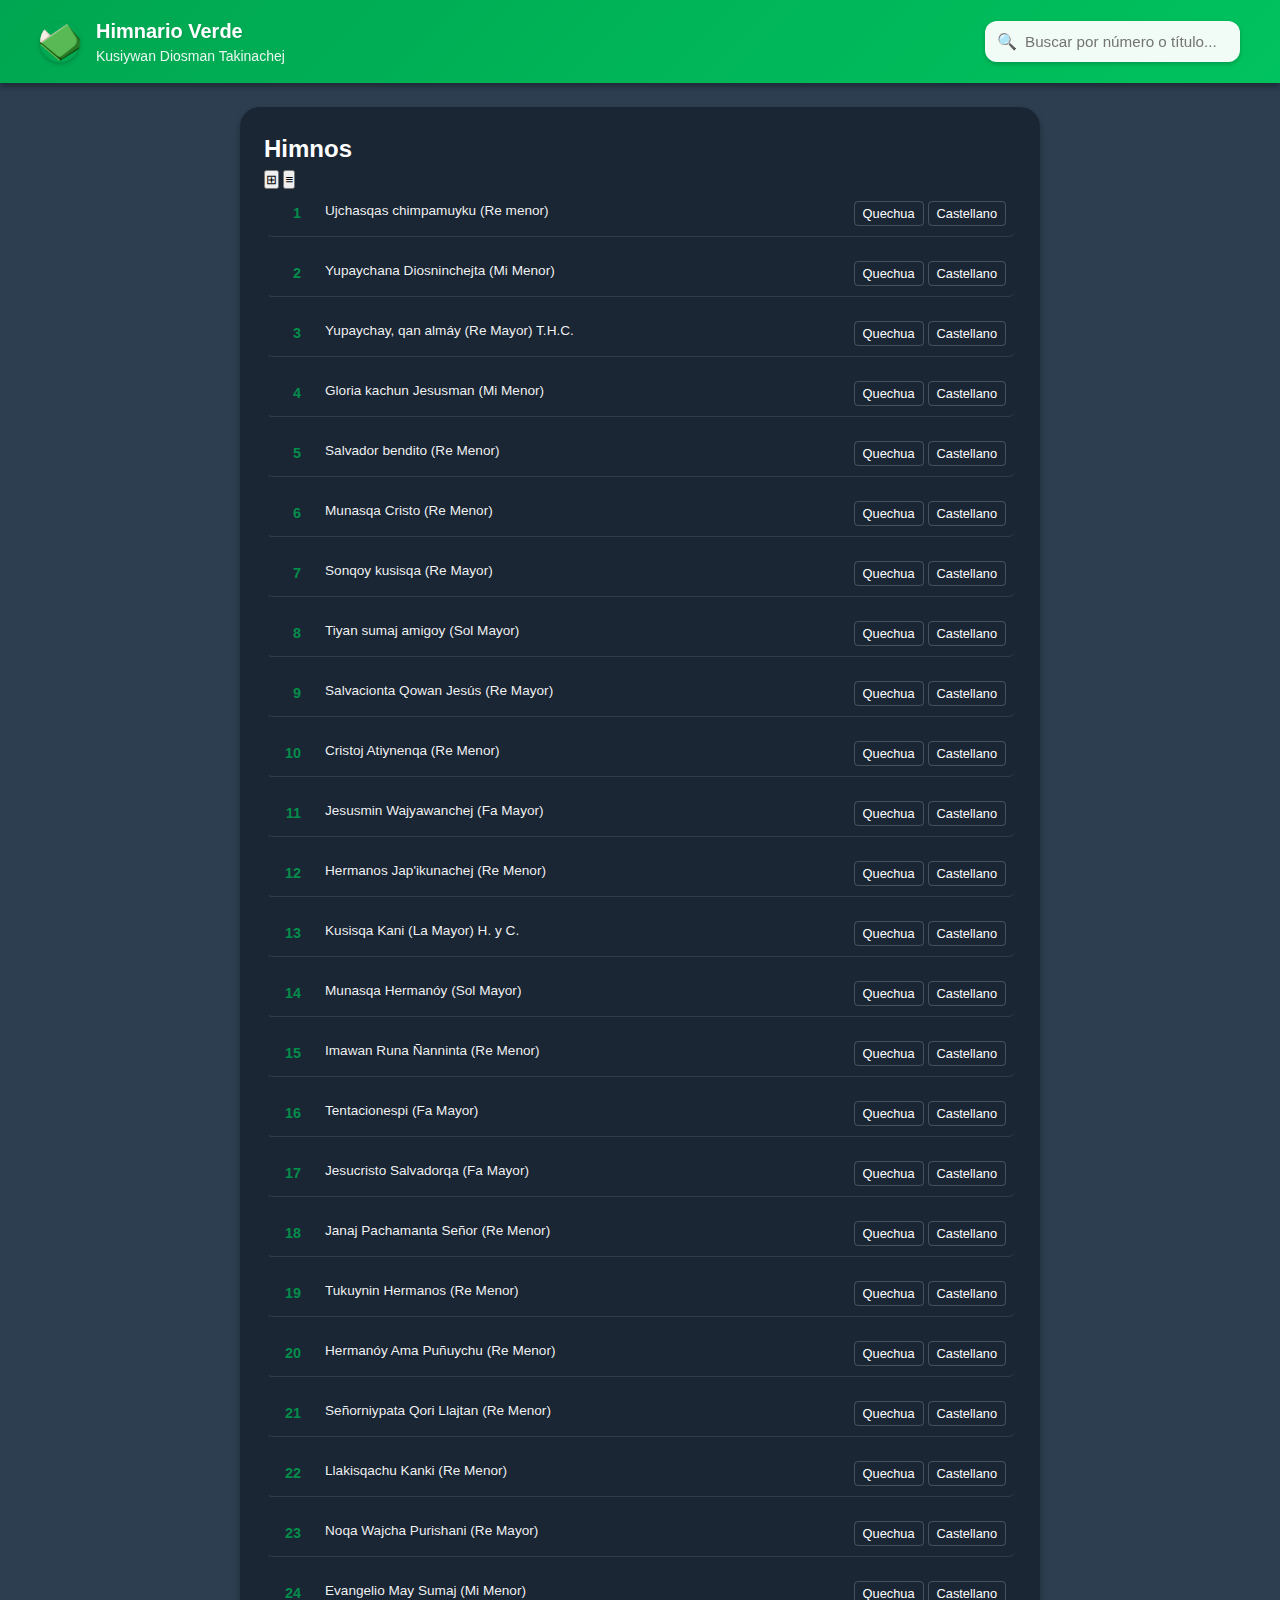
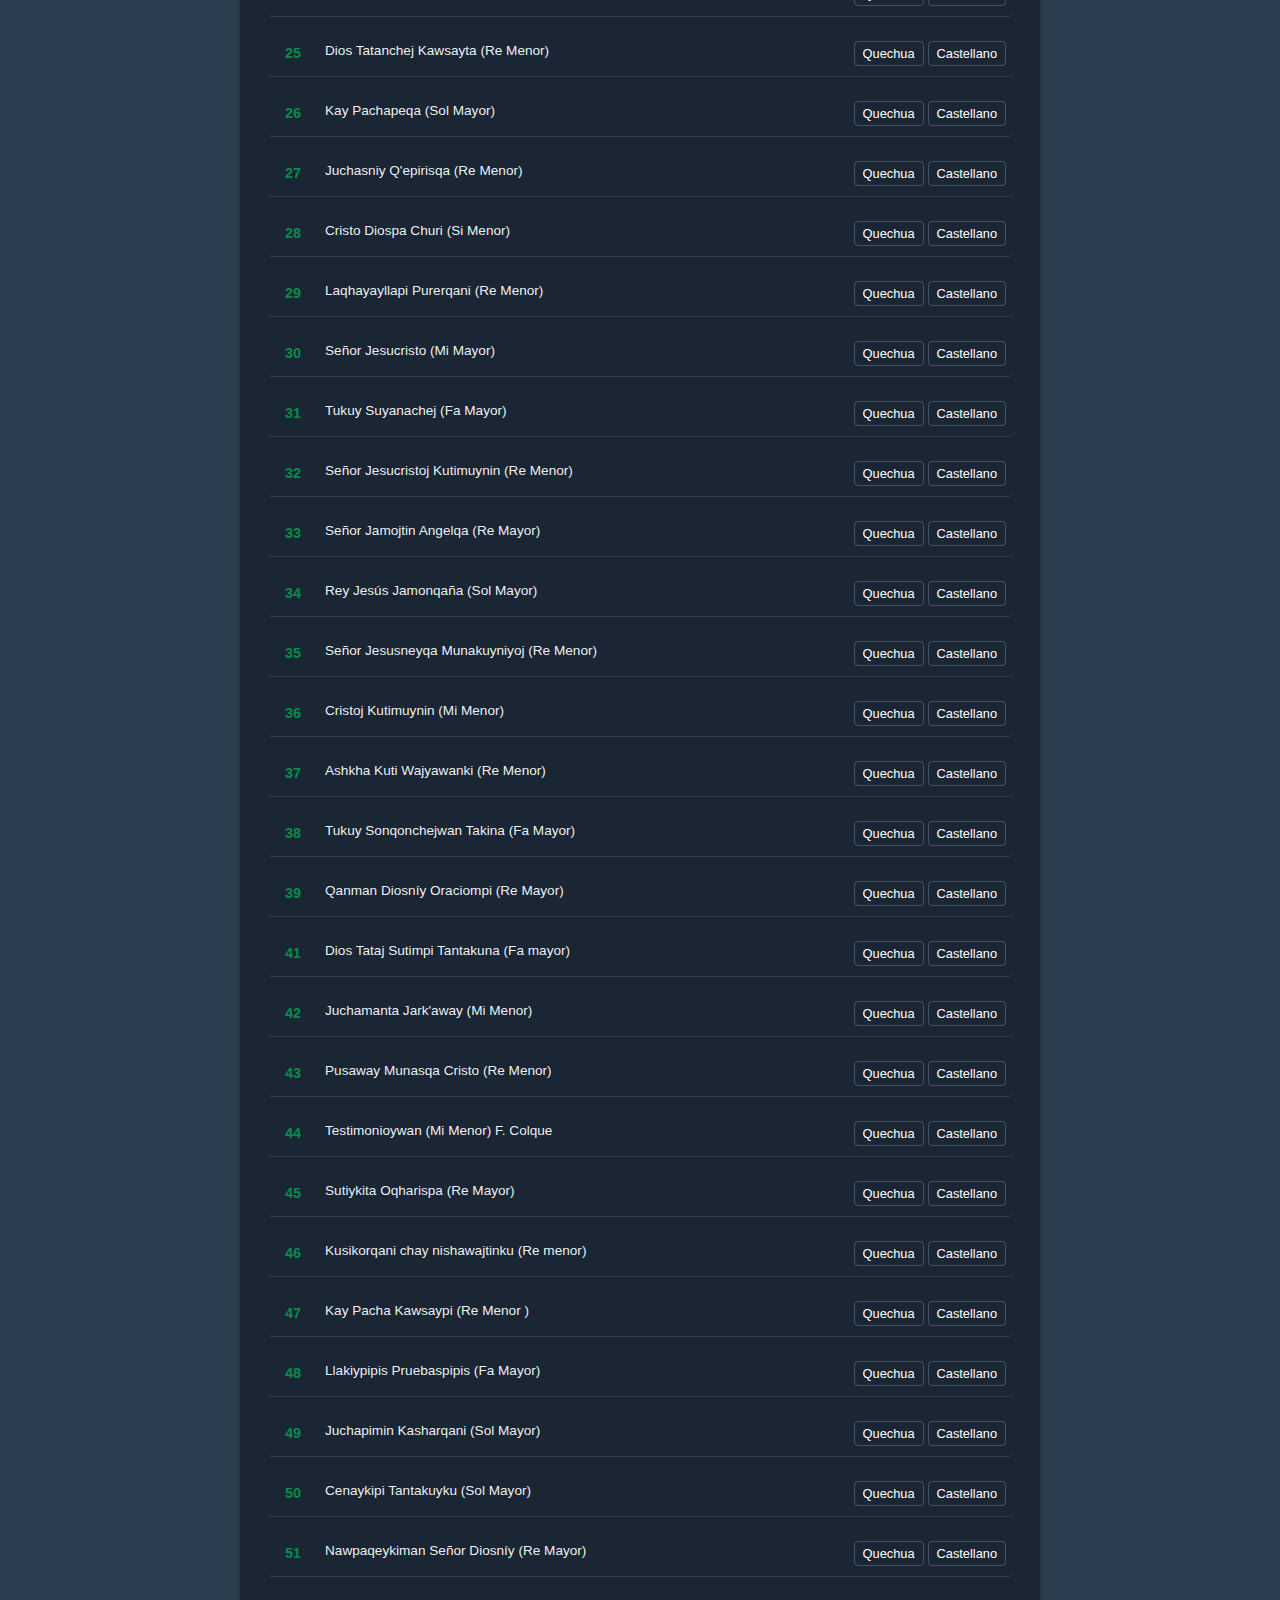
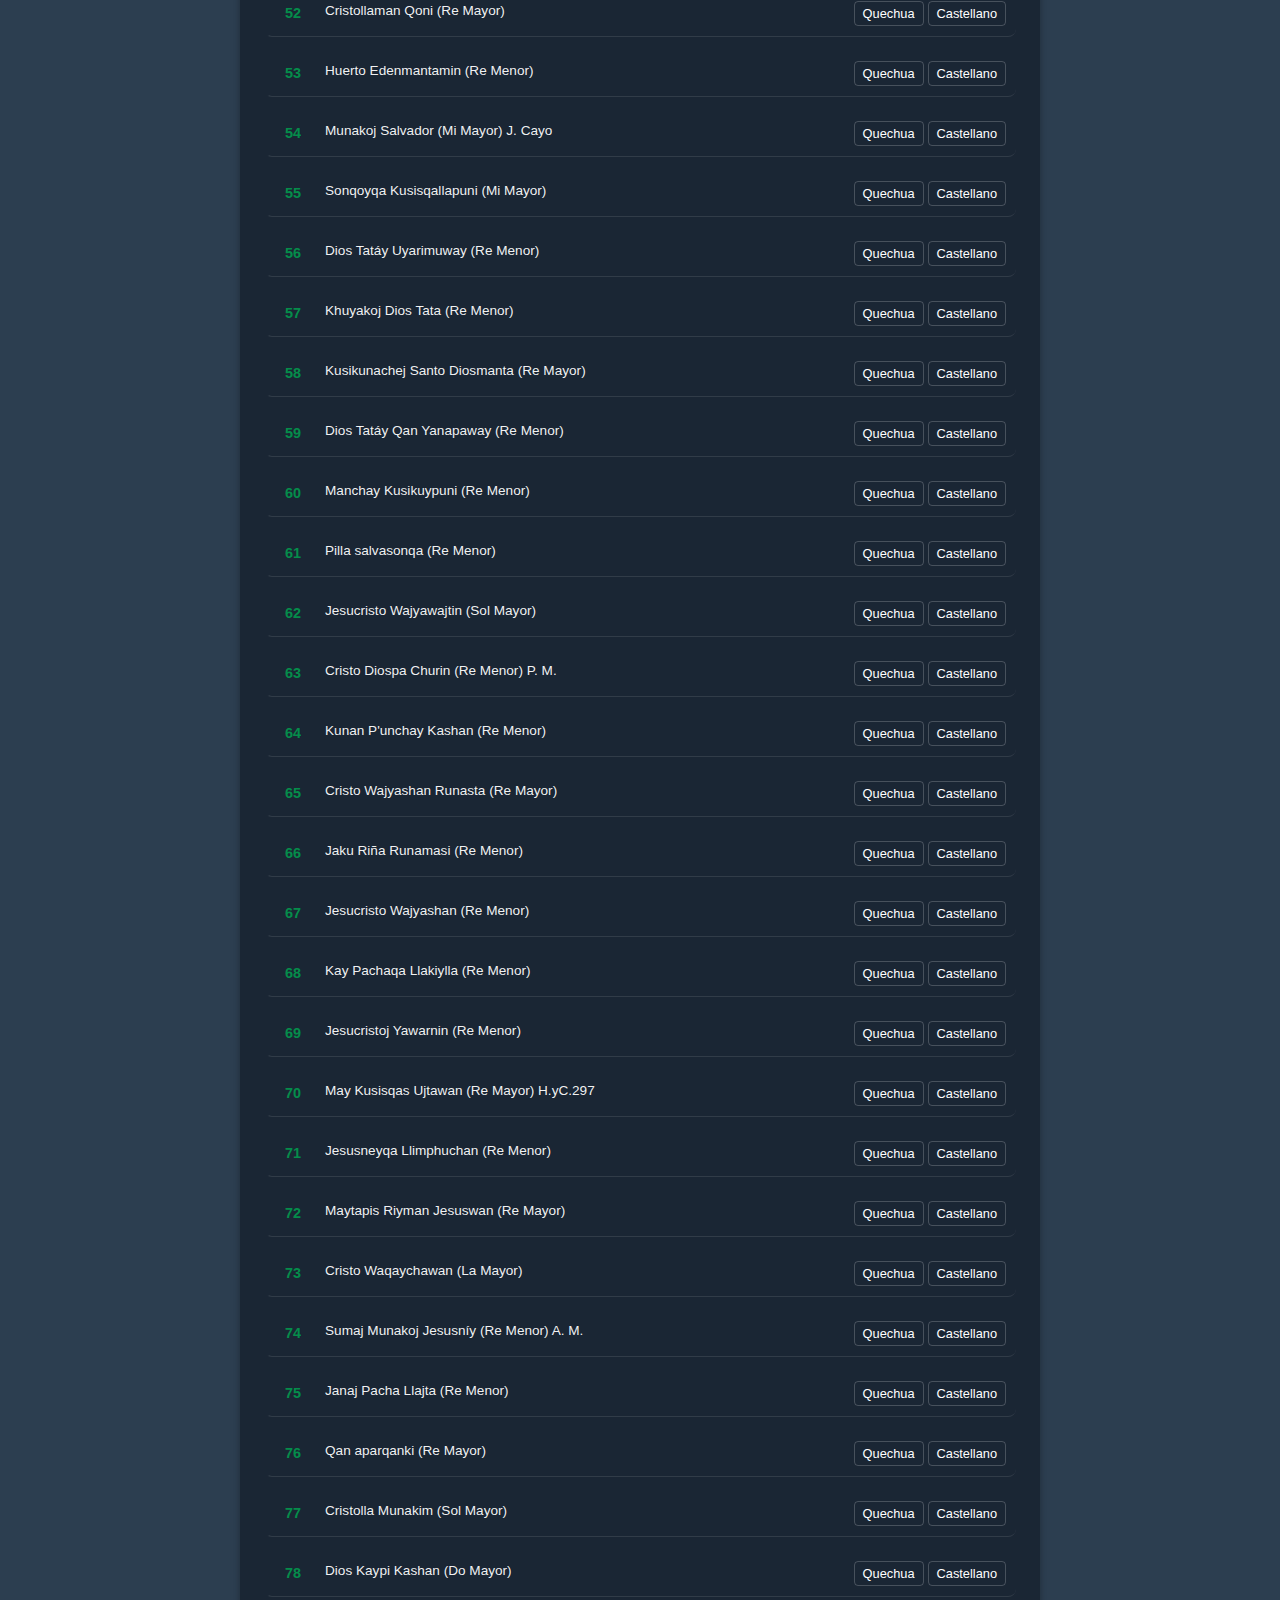
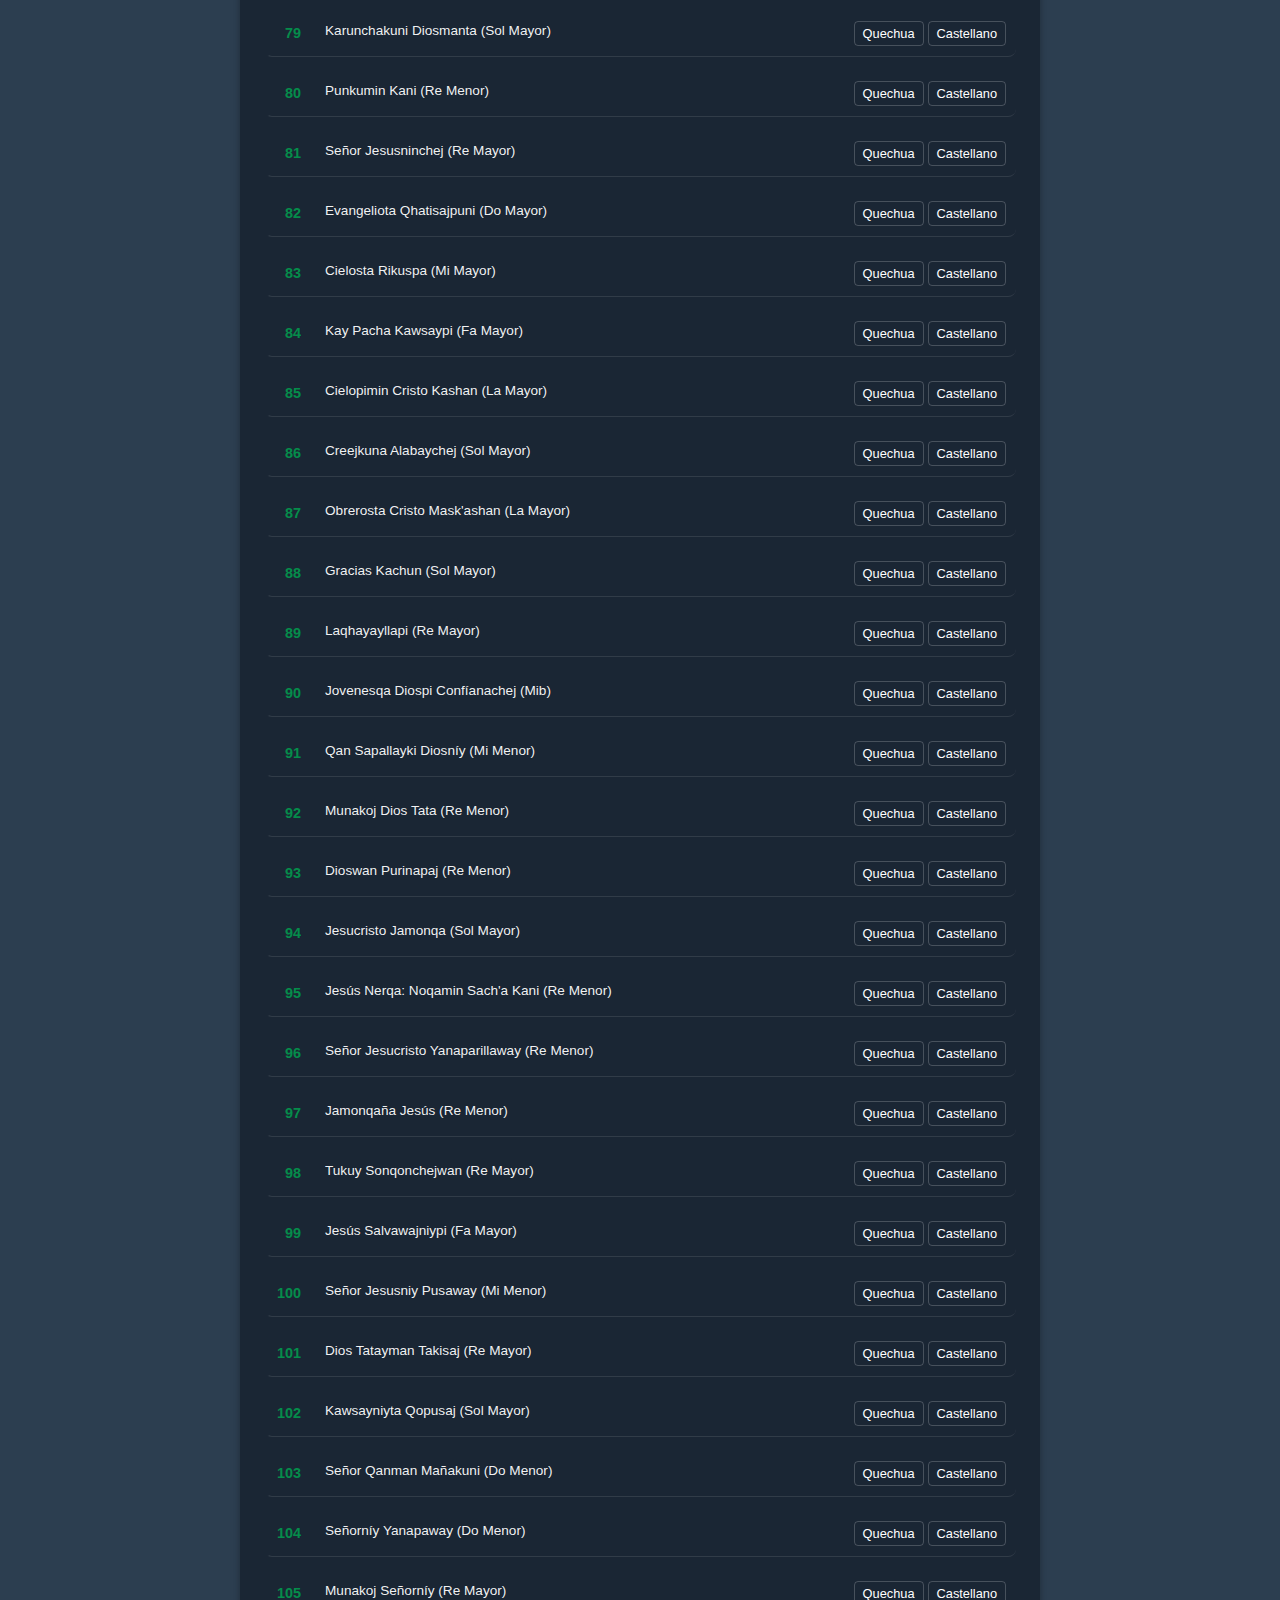
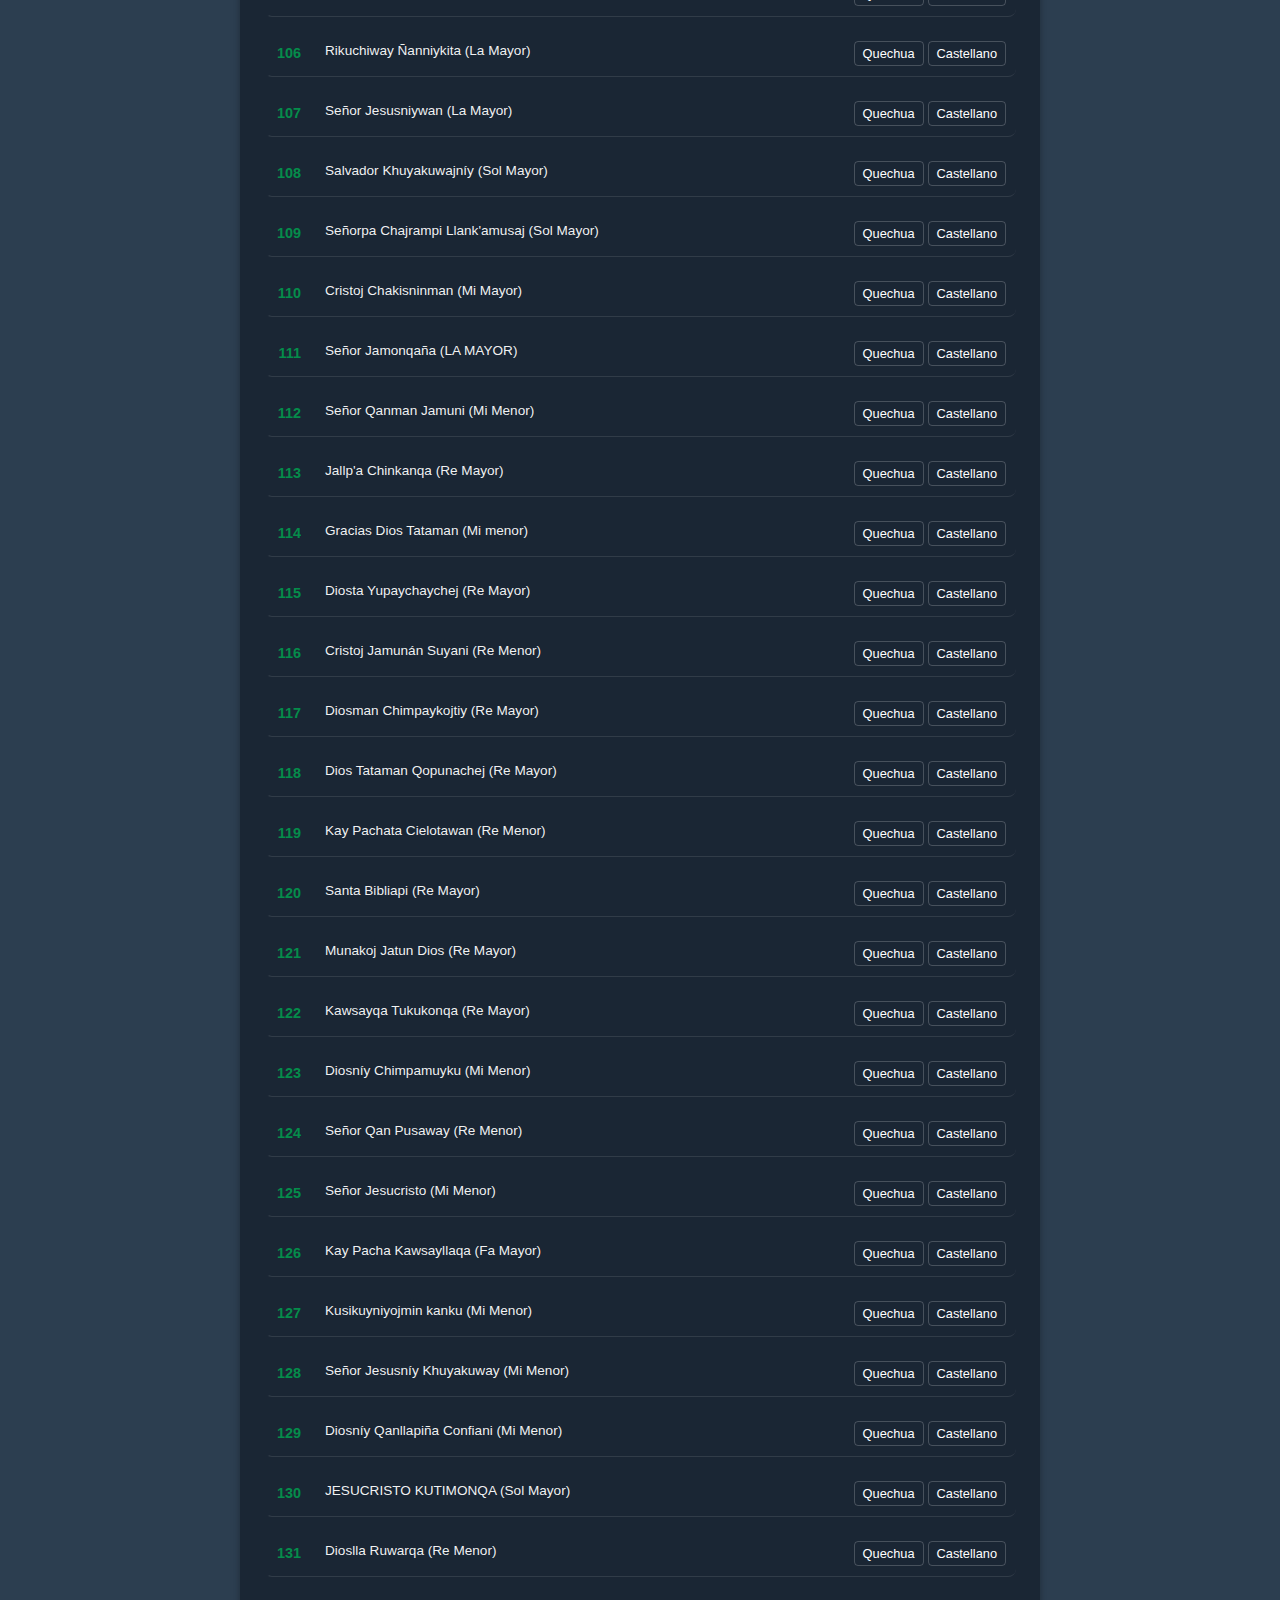
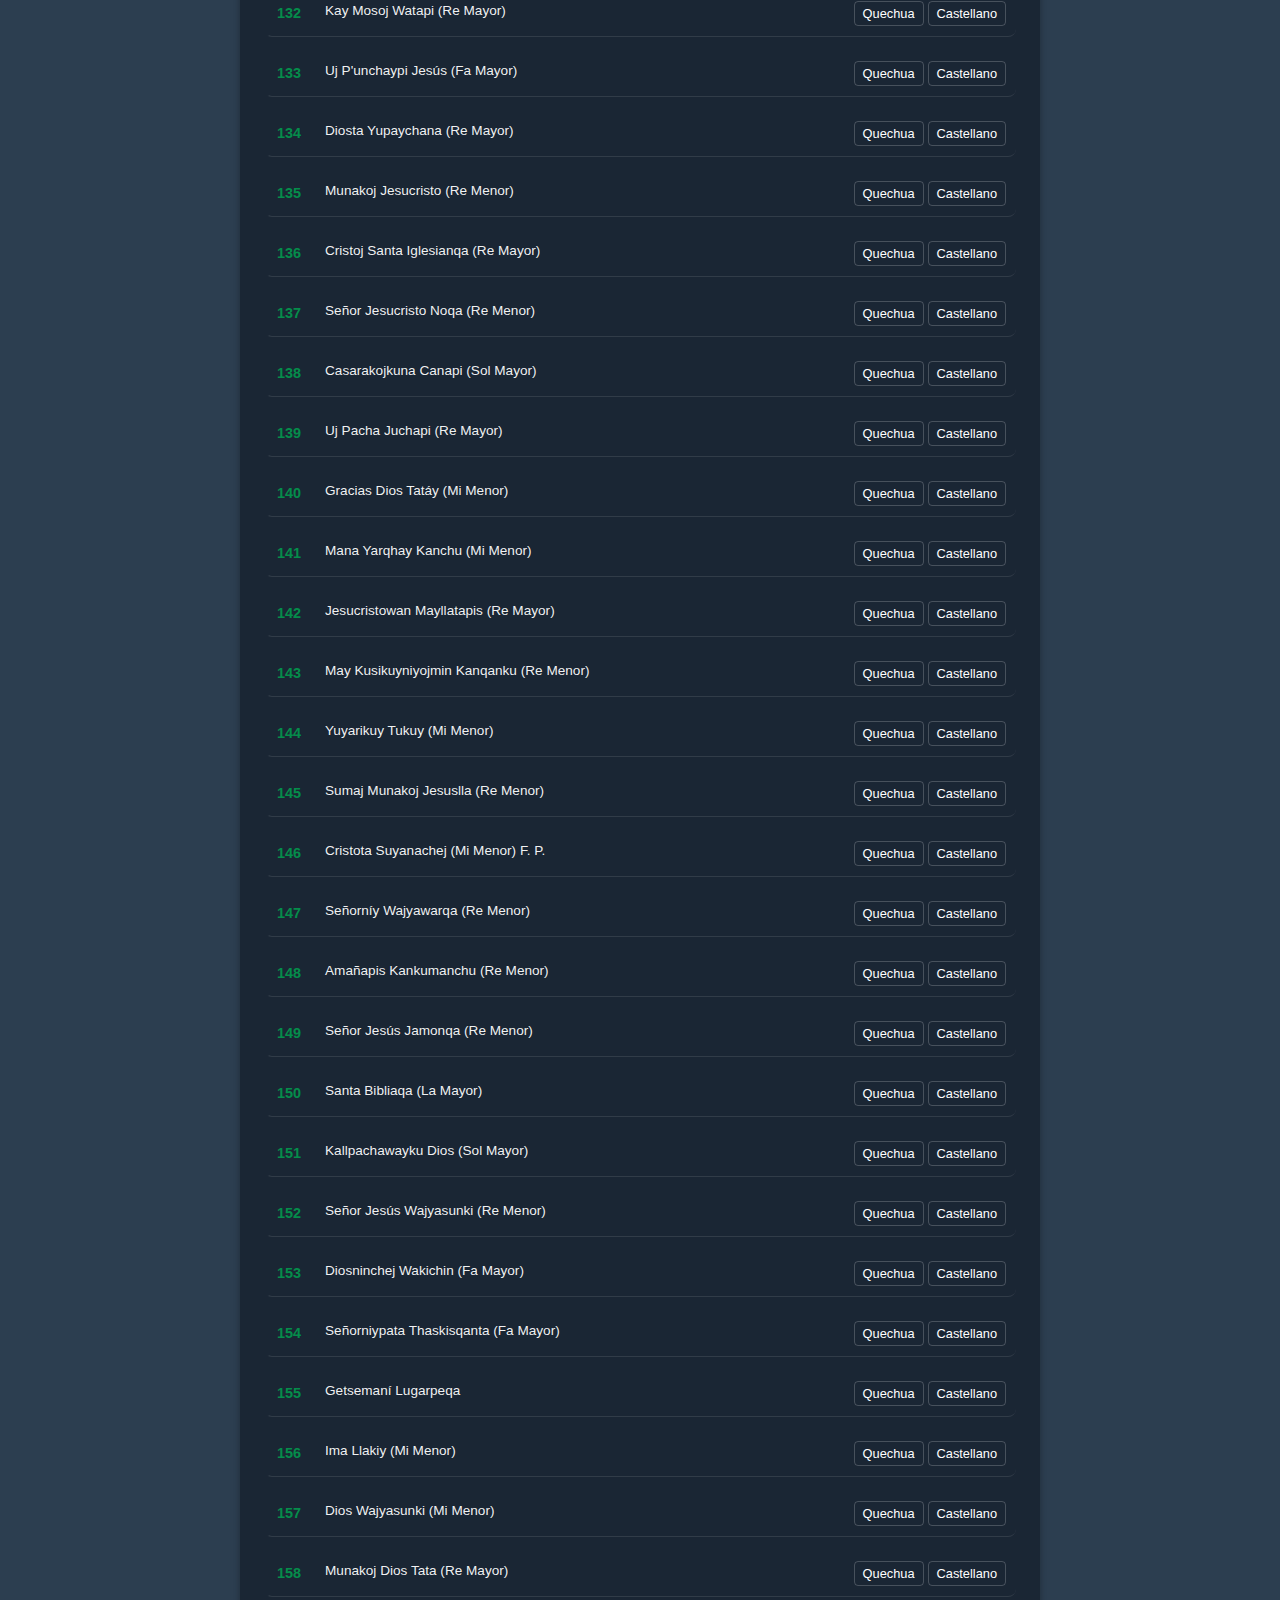
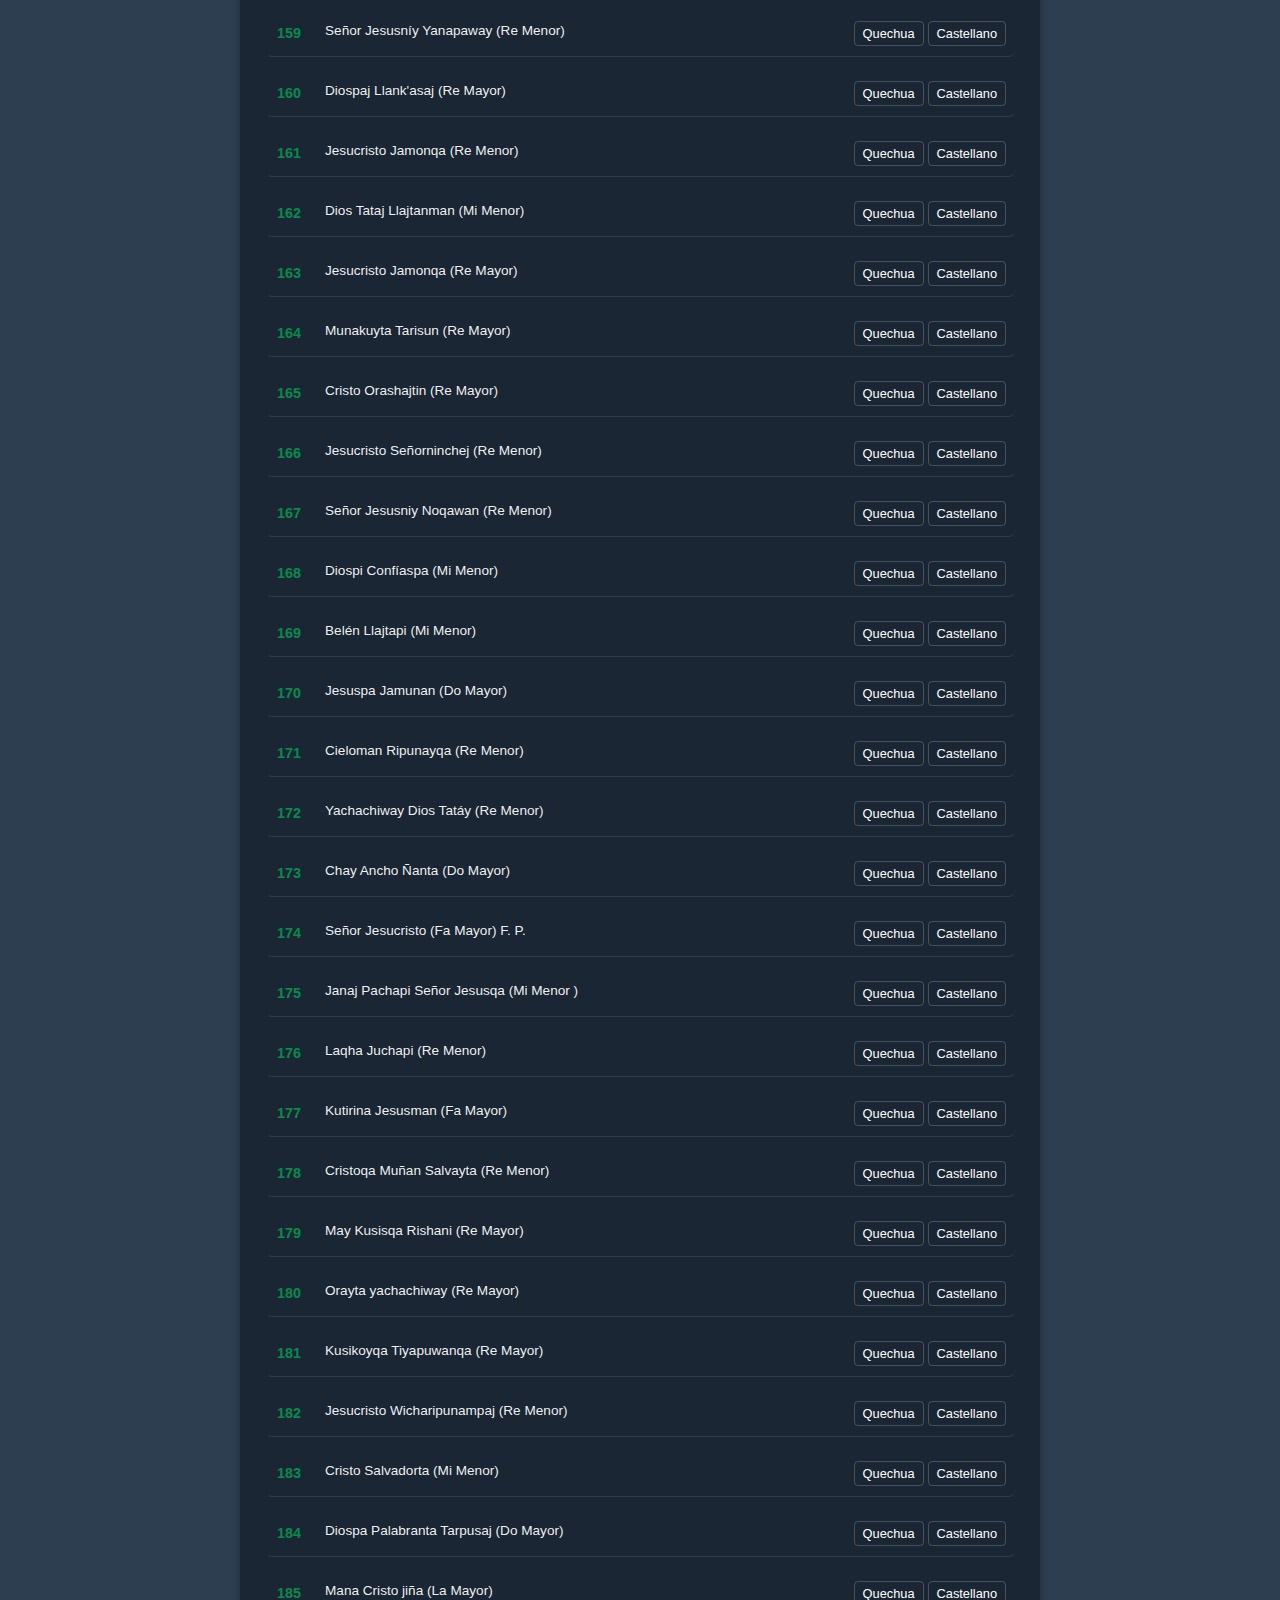
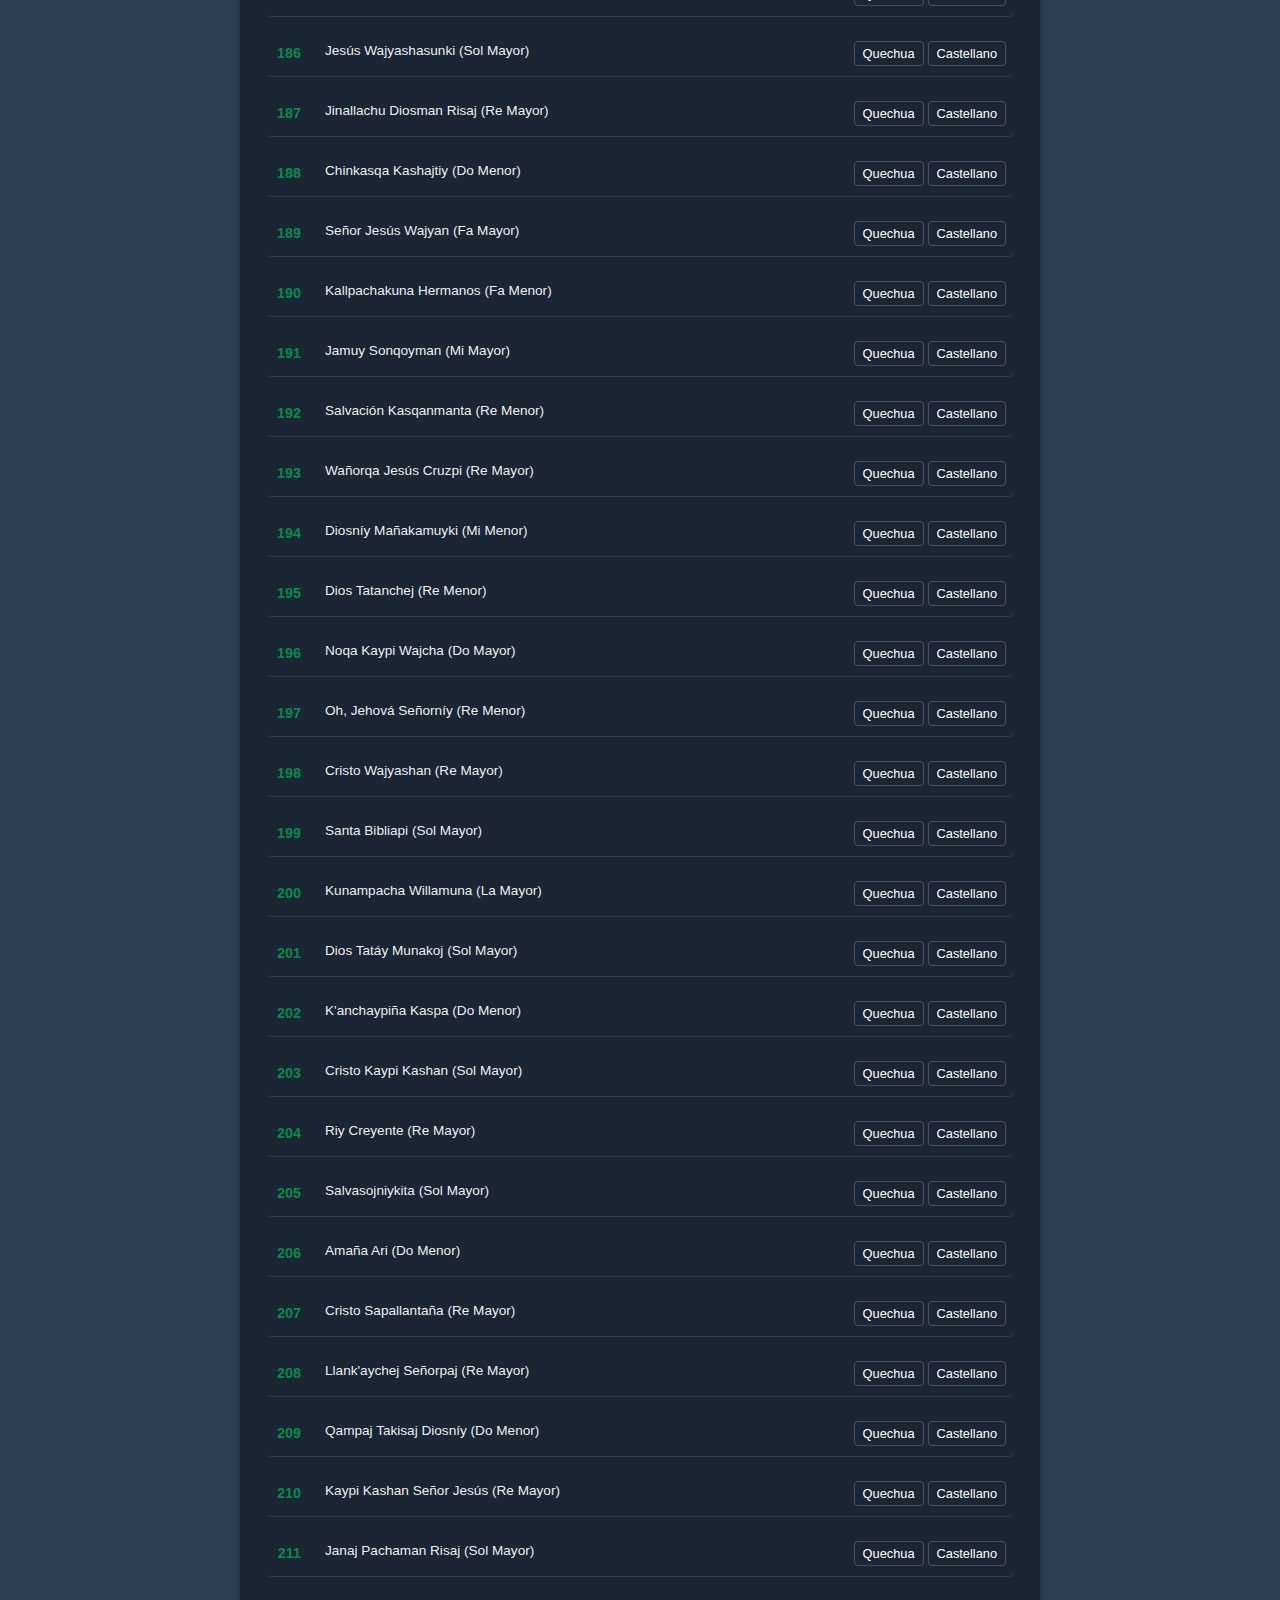
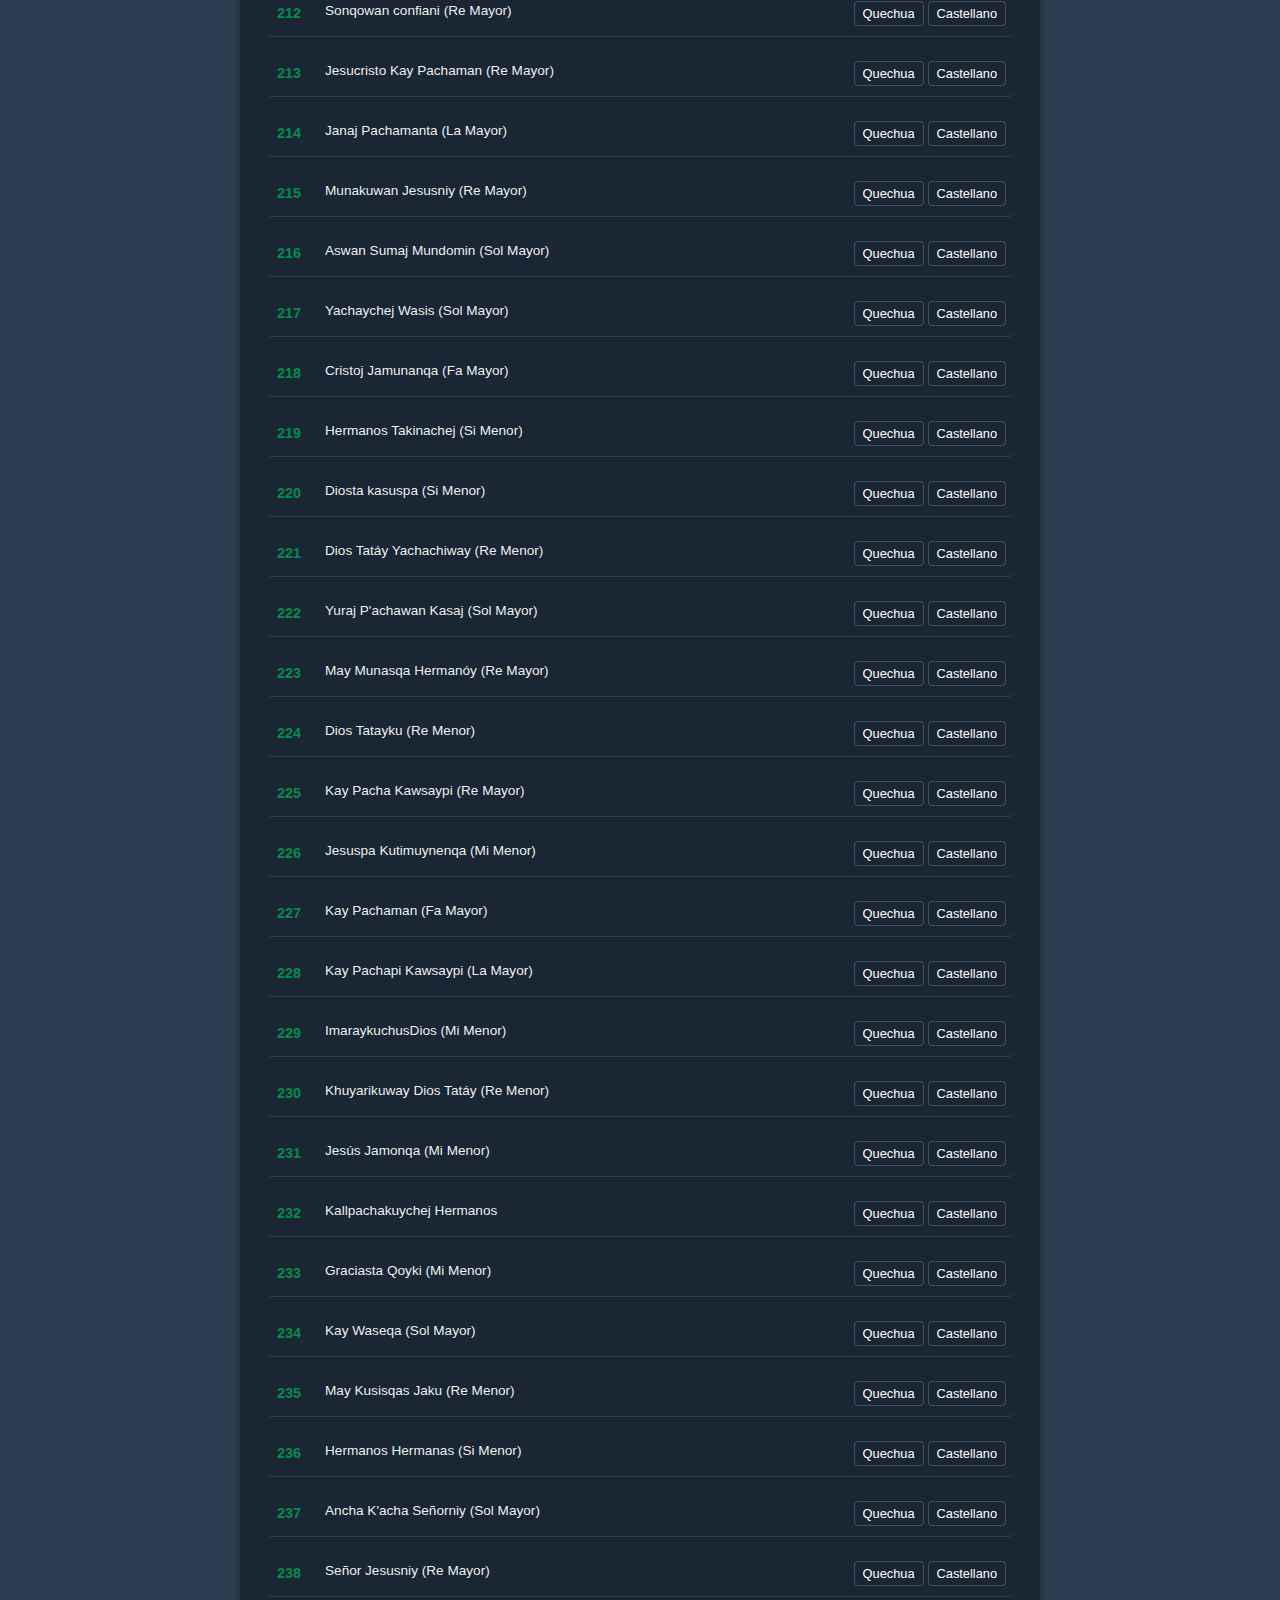
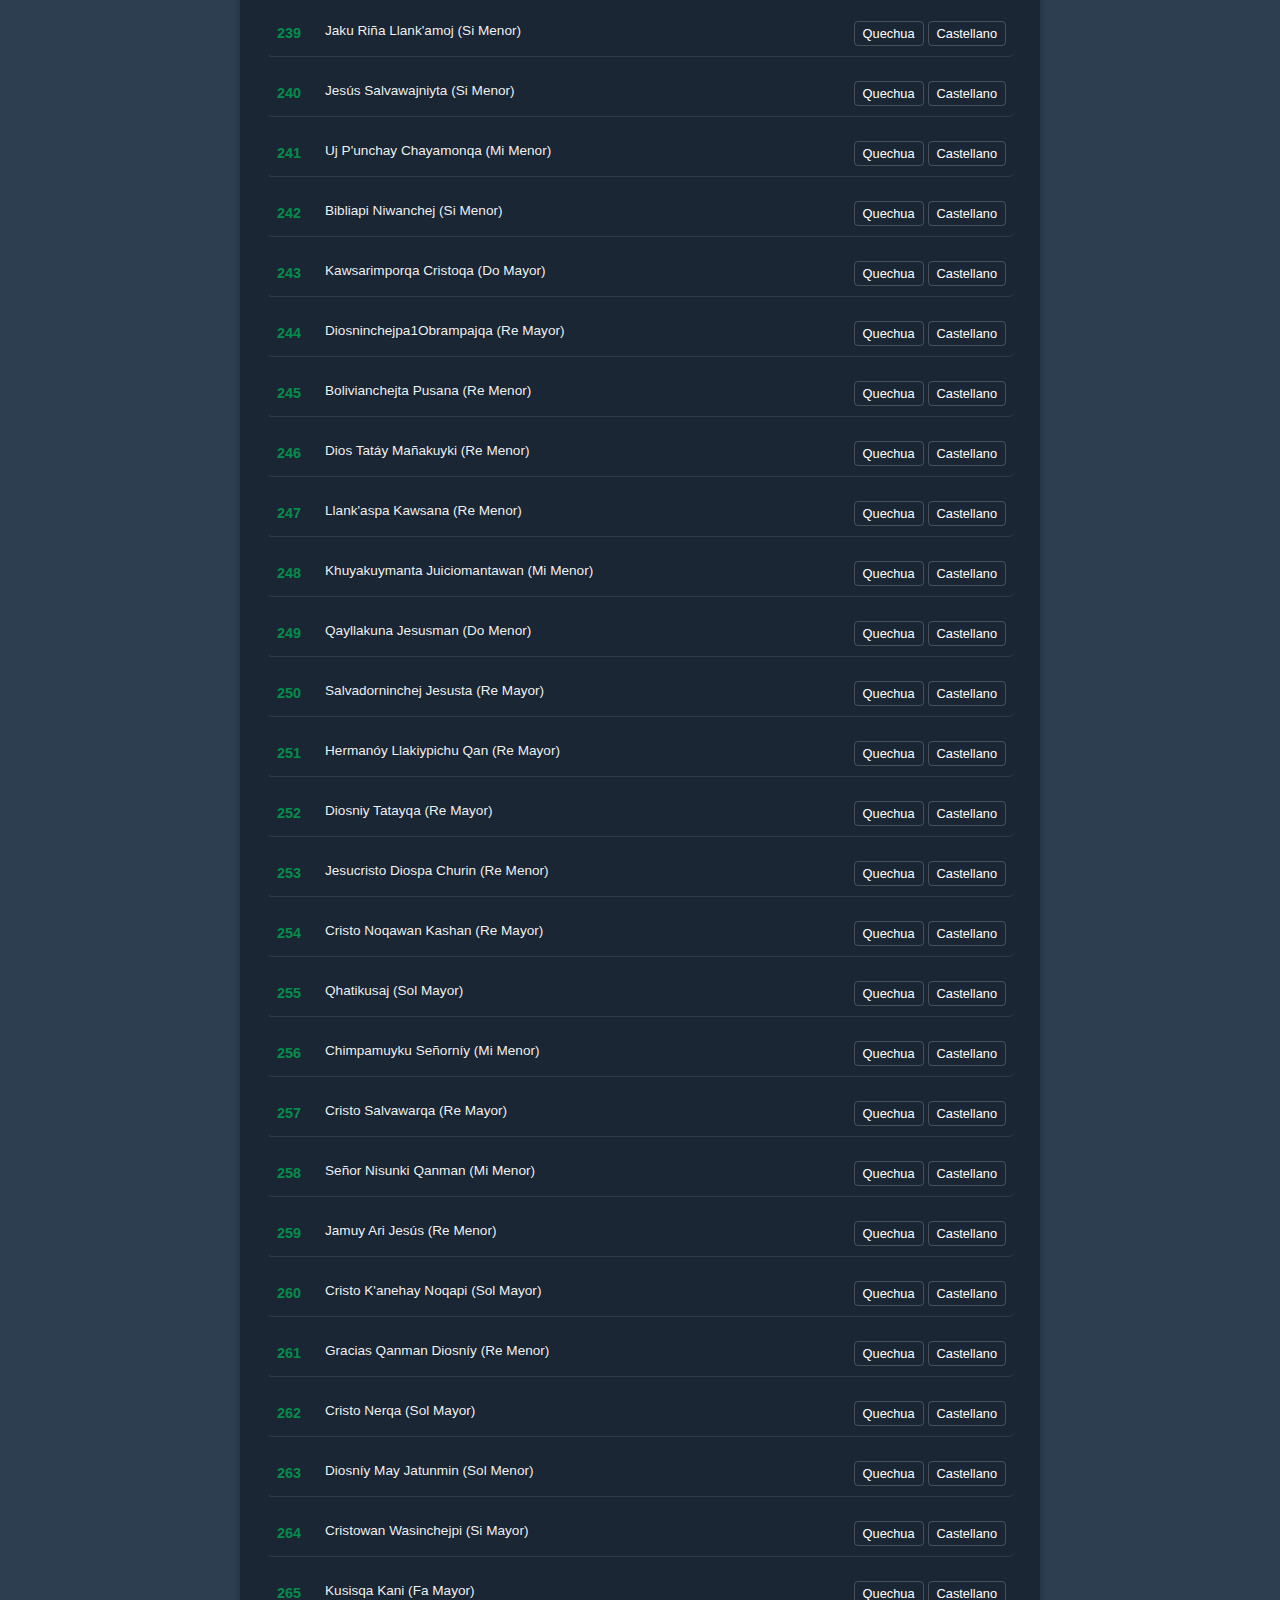
<file: index.html>
<!DOCTYPE html>
<html lang="es">
<head>
    <meta charset="UTF-8">
    <meta name="viewport" content="width=device-width, initial-scale=1.0">
    <meta http-equiv="Content-Security-Policy" content="default-src 'self'; style-src 'self' https://fonts.googleapis.com 'unsafe-inline'; font-src 'self' https://fonts.gstatic.com; img-src 'self' data:;">
    
    <title>Himnario Verde - Kusiywan Diosman Takinachej</title>
    <link href="https://fonts.googleapis.com/css2?family=Inter:wght@400;500;600;700&display=swap" rel="stylesheet">
    <link rel="stylesheet" href="styles.css">
    <link rel="stylesheet" href="lyrics.css">
</head>
<body>
    <div class="app-container">
        <!-- Header Flotante -->
        <header class="app-header">
            <div class="header-inner">
                <div class="logo-section">
                    <img src="img/logo.png" alt="Logo" class="logo-img">
                    <div class="logo-text">
                        <h1>Himnario Verde</h1>
                        <span>Kusiywan Diosman Takinachej</span>
                    </div>
                </div>
                
                <div class="search-section">
                    <div class="search-box">
                        <input 
                            type="text" 
                            id="searchInput" 
                            placeholder="Buscar por número o título..."
                        >
                        <span class="search-icon">🔍</span>
                    </div>
                </div>
            </div>
        </header>

        <!-- Contenido Principal -->
        <main class="main-section">
            <!-- Lista de Himnos -->
            <div class="songs-container">
                <div class="songs-header">
                    <h2>Himnos</h2>
                    <button class="view-btn active" data-view="grid">
                        <span>⊞</span>
                    </button>
                    <button class="view-btn" data-view="list">
                        <span>≡</span>
                    </button>
                </div>
                <div class="songs-grid" id="songList"></div>
            </div>

            <!-- Modal de Letras -->
            <div class="lyrics-modal" id="lyricsOverlay">
                <div class="modal-content">
                    <div class="modal-header">
                        <h2 id="currentSongTitle"></h2>
                        <button class="close-btn" id="closeLyrics">×</button>
                    </div>

                    <div class="language-tabs">
                        <button class="tab active" data-tab="quechua">
                            <span class="tab-icon">🗣️</span>
                            <span>Quechua</span>
                        </button>
                        <button class="tab" data-tab="castellano">
                            <span class="tab-icon">📝</span>
                            <span>Castellano</span>
                        </button>
                    </div>

                    <div class="lyrics-content">
                        <div class="lyrics-section active" id="quechuaLyrics"></div>
                        <div class="lyrics-section" id="castellanoLyrics"></div>
                    </div>
                </div>
            </div>
        </main>

        <!-- Footer -->
        <footer class="app-footer">
            <div class="footer-content">
                <div class="copyright">
                    © 2024 CodigoPiter
                </div>
                <div class="donate-section">
                    <form action="https://www.paypal.com/donate" method="post" target="_blank">
                        <input type="hidden" name="business" value="TU_EMAIL_PAYPAL" />
                        <input type="hidden" name="currency_code" value="USD" />
                        <button type="submit" class="donate-button">
                            <span class="donate-icon">❤️</span>
                            <span>Apoyar proyecto</span>
                        </button>
                    </form>
                </div>
            </div>
        </footer>
    </div>
    <!-- Luego cargar el script principal -->
    <script src="script.js"></script>

    <!-- Modal para mostrar letras -->
    <div id="modal" class="modal">
        <div id="modal-content" class="modal-content">
            <!-- El contenido se llenará dinámicamente -->
        </div>
    </div>
</body>
</html>
</file>
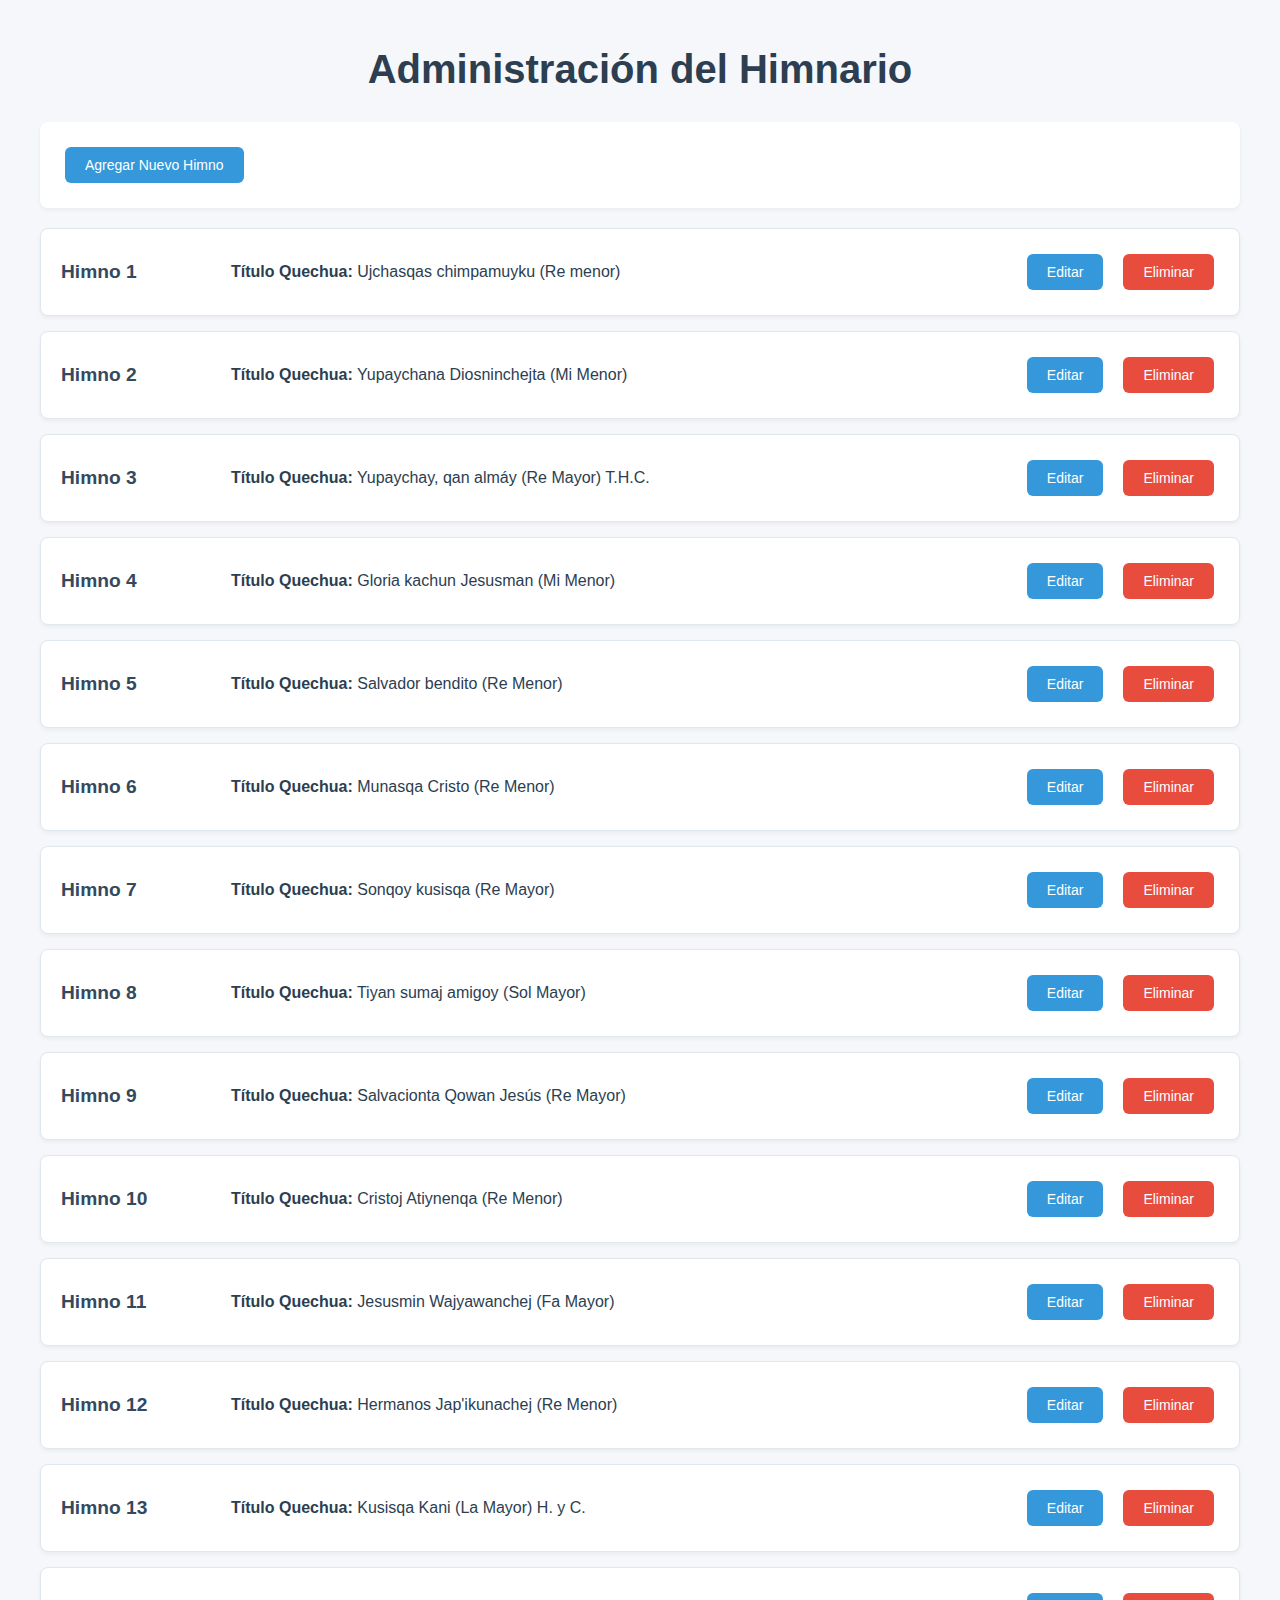
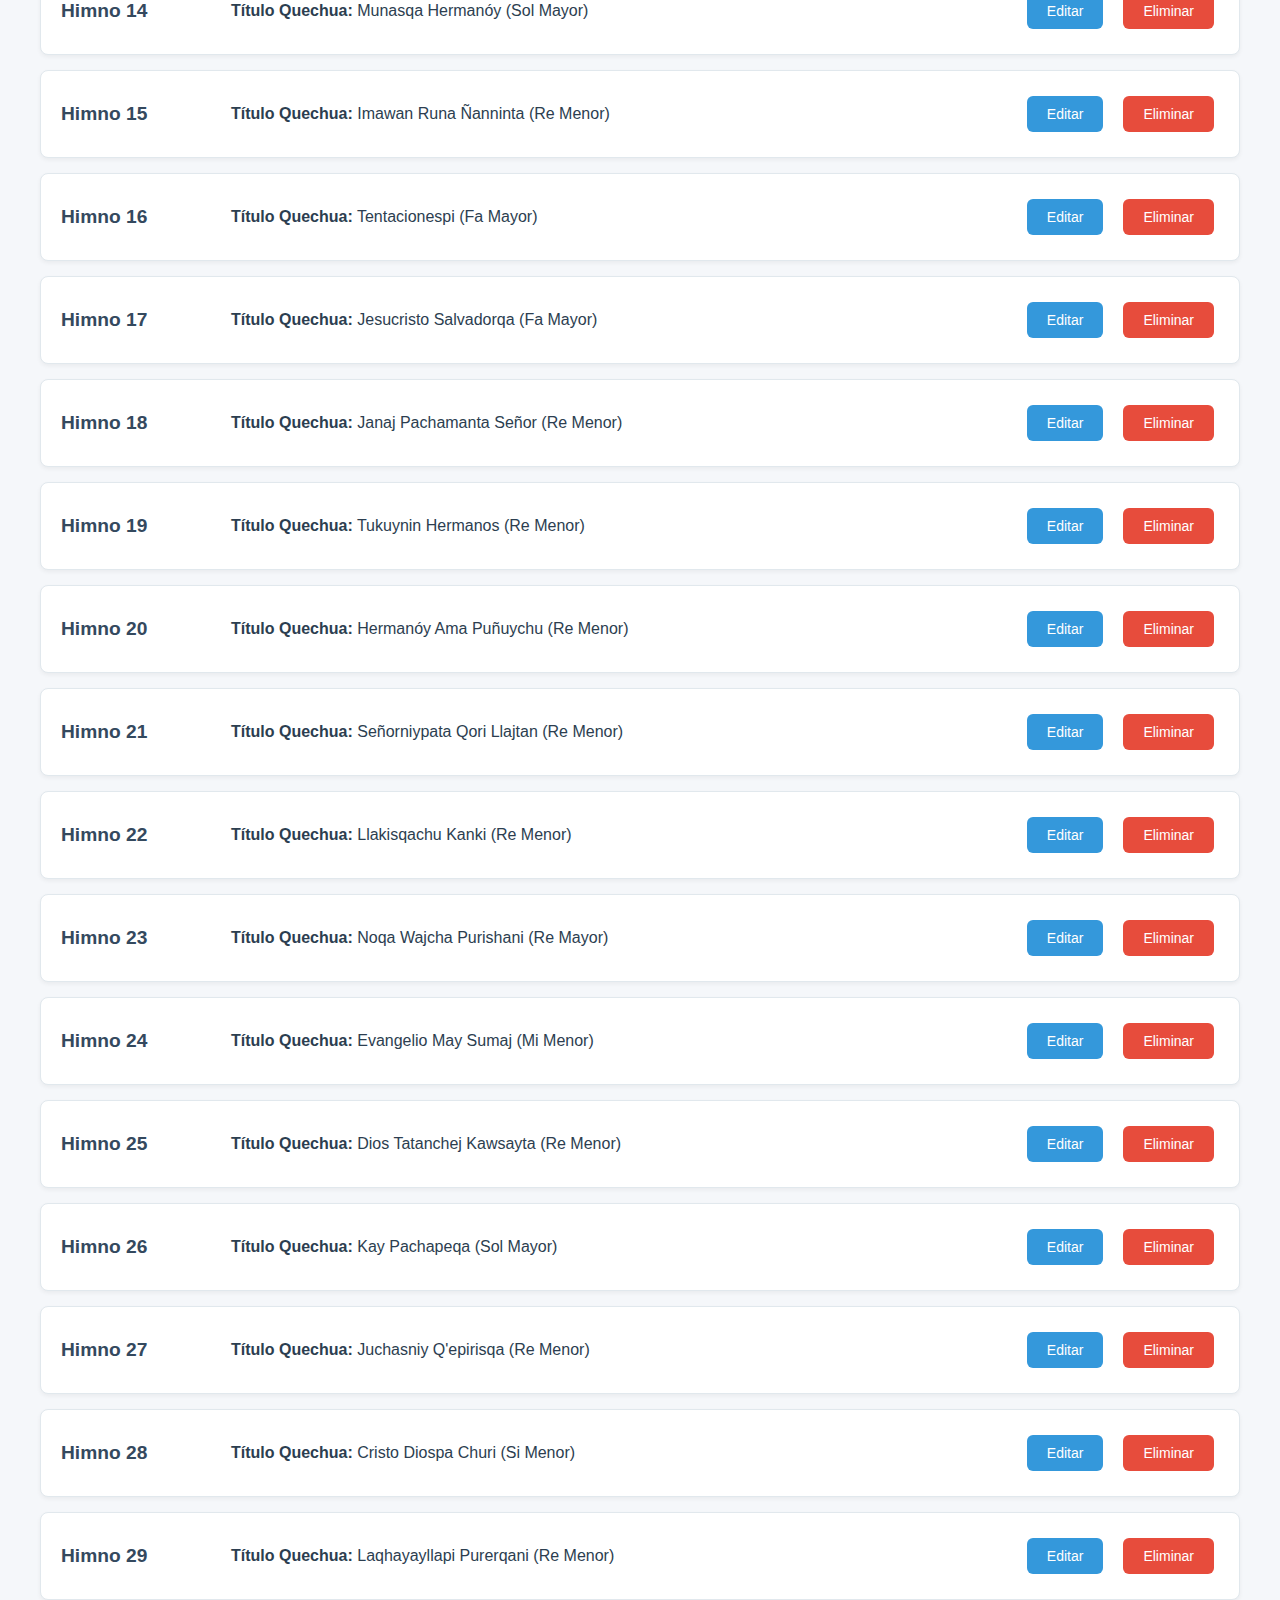
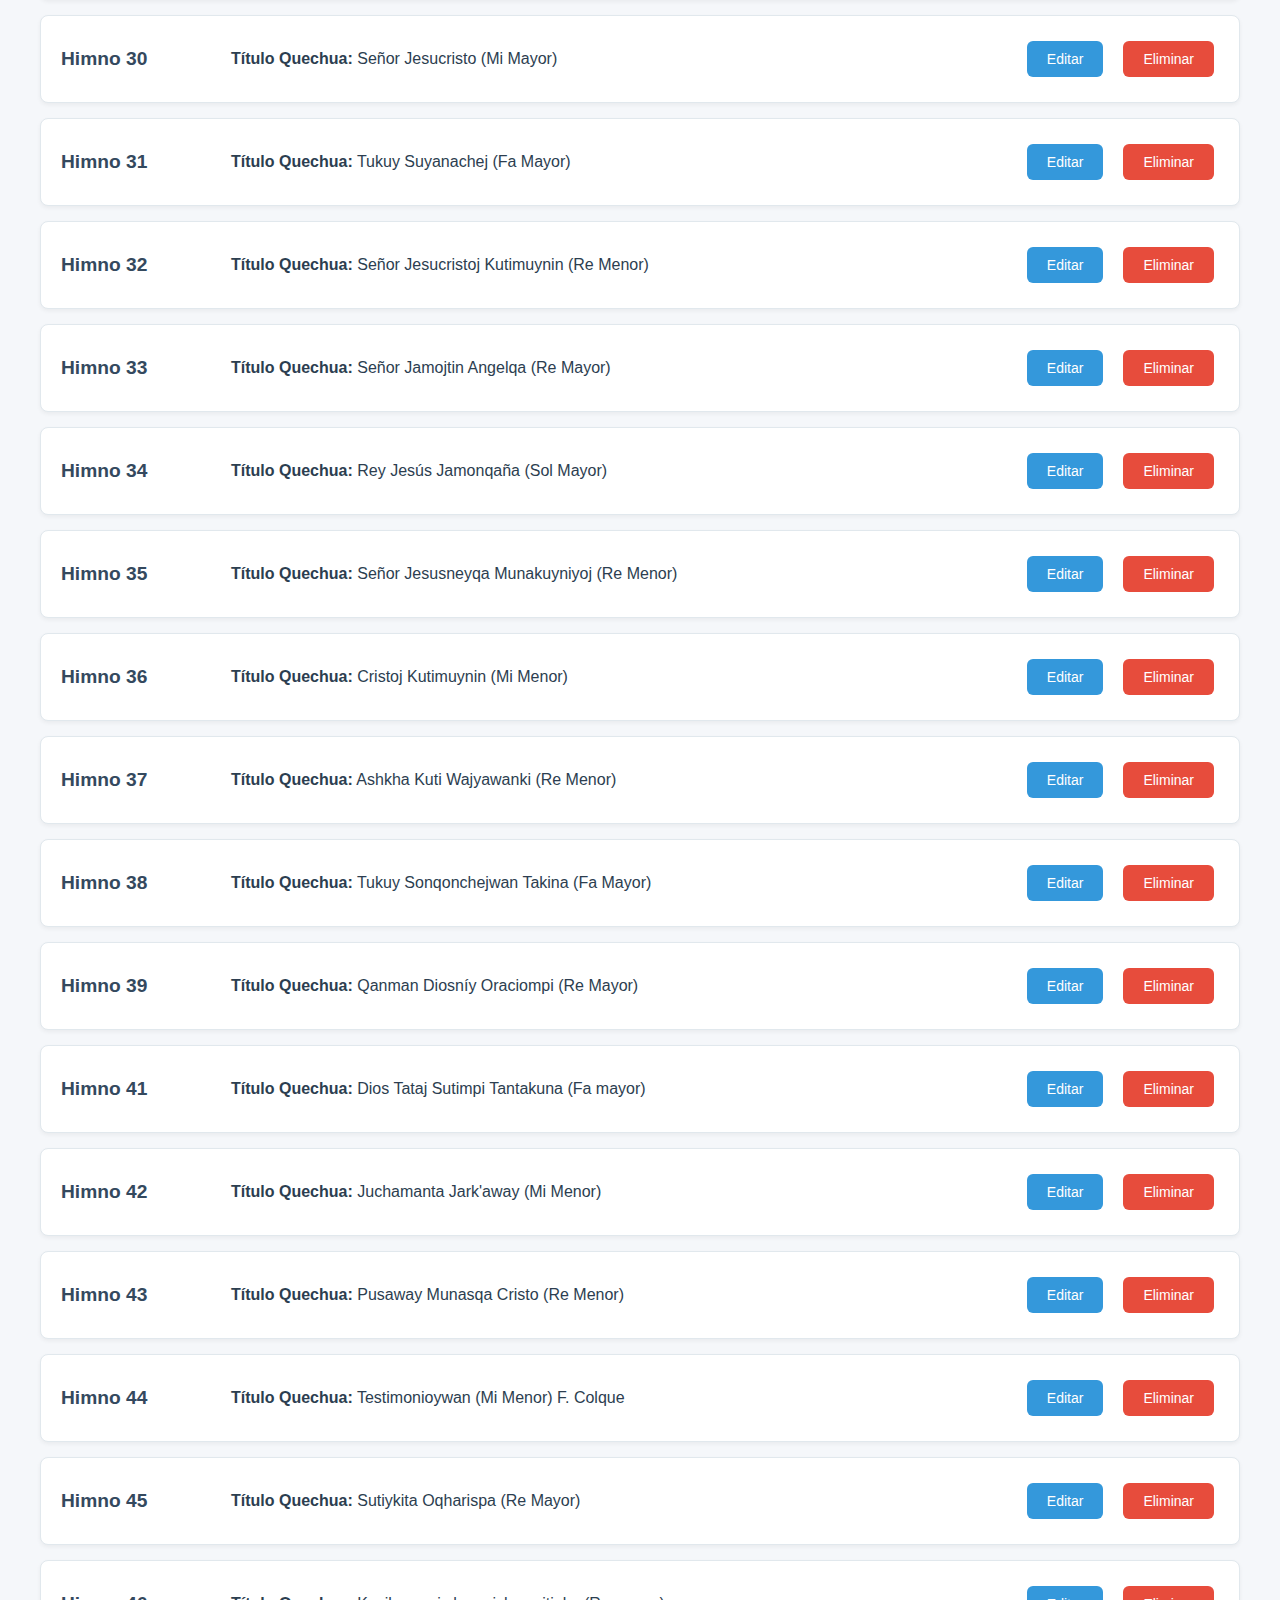
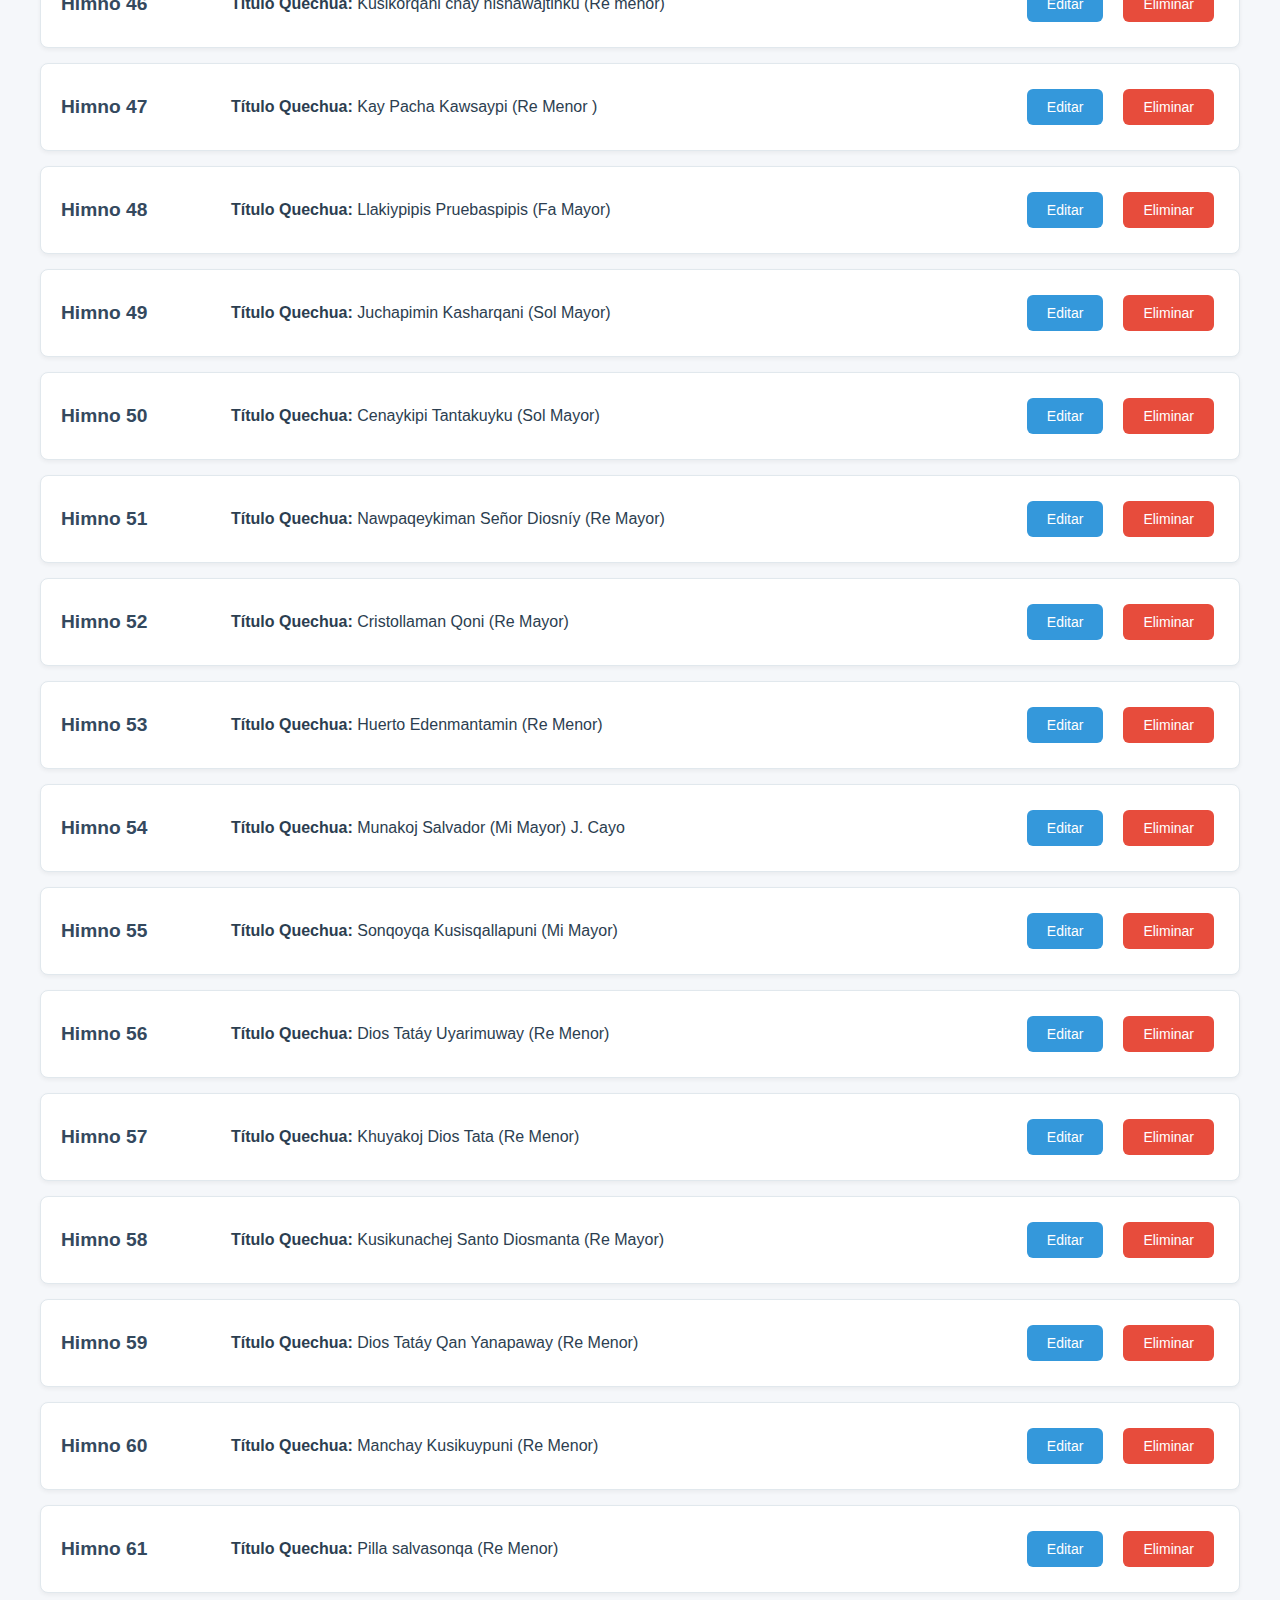
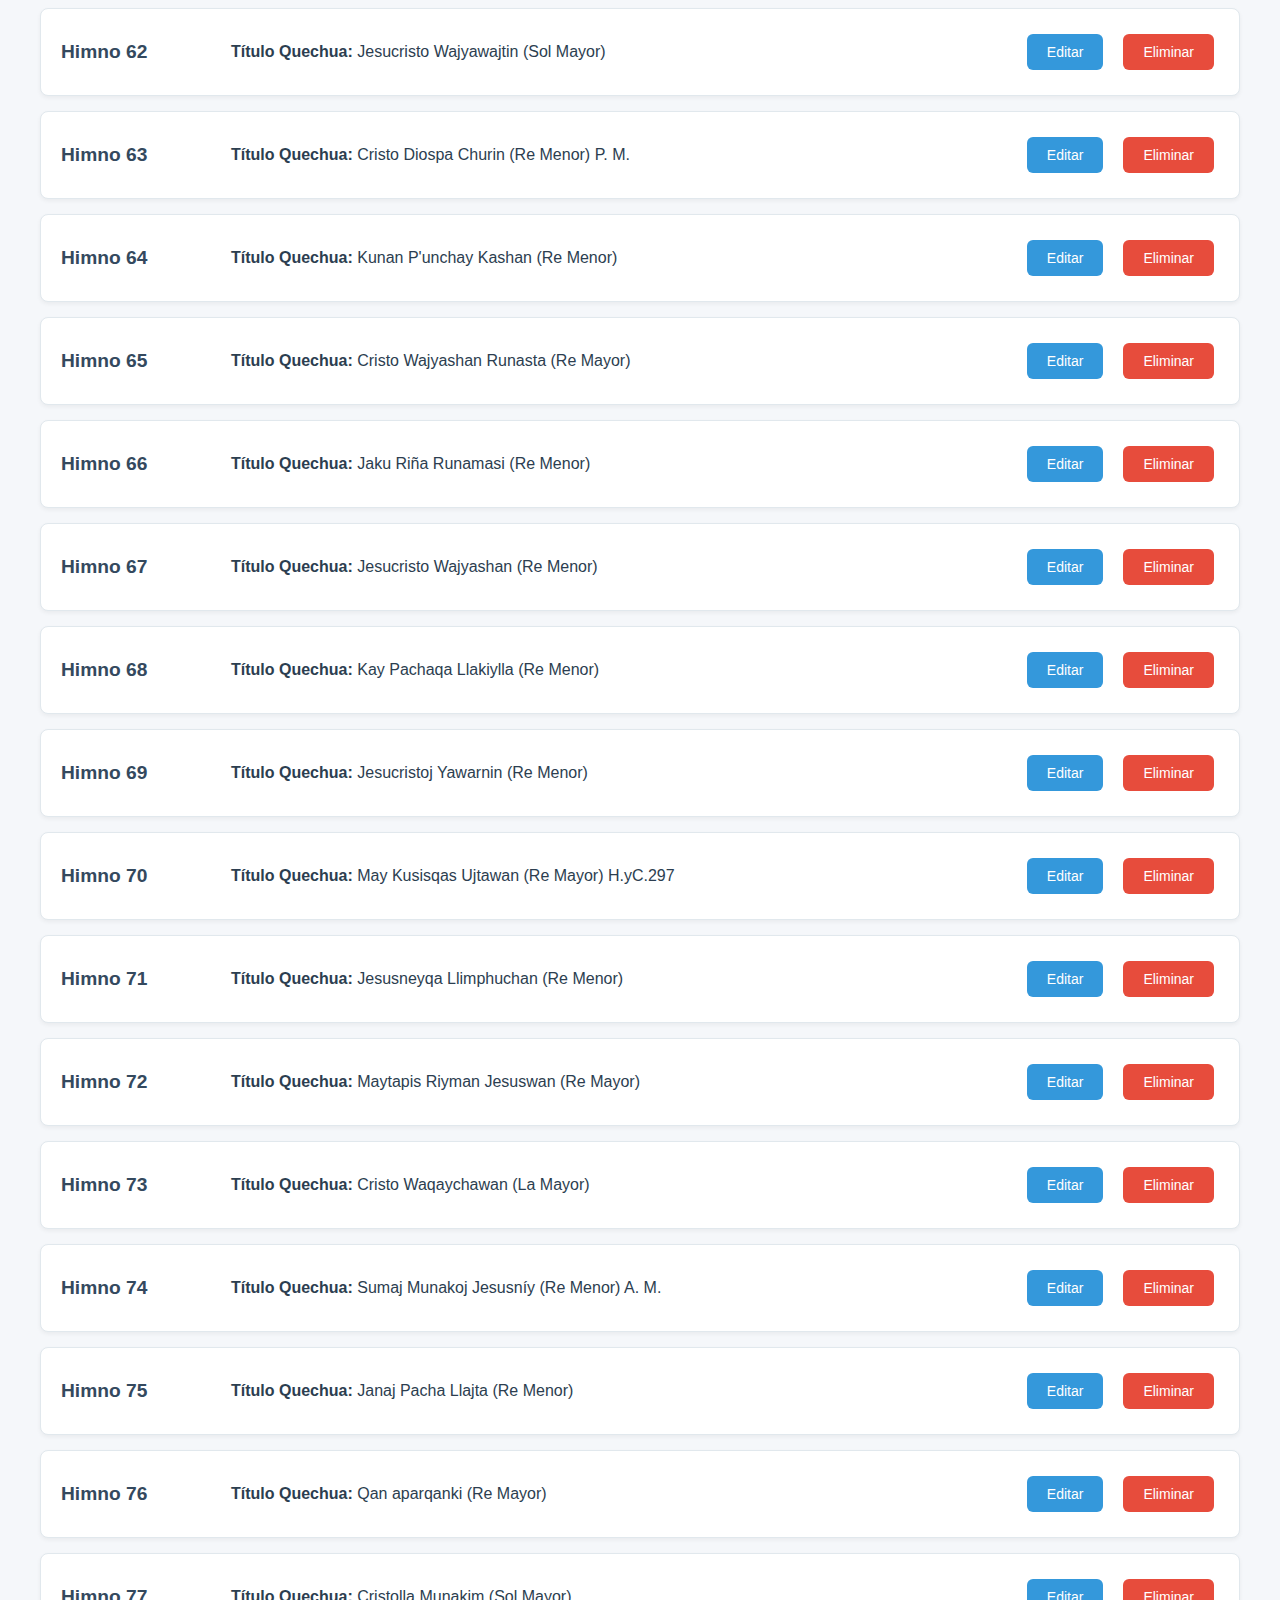
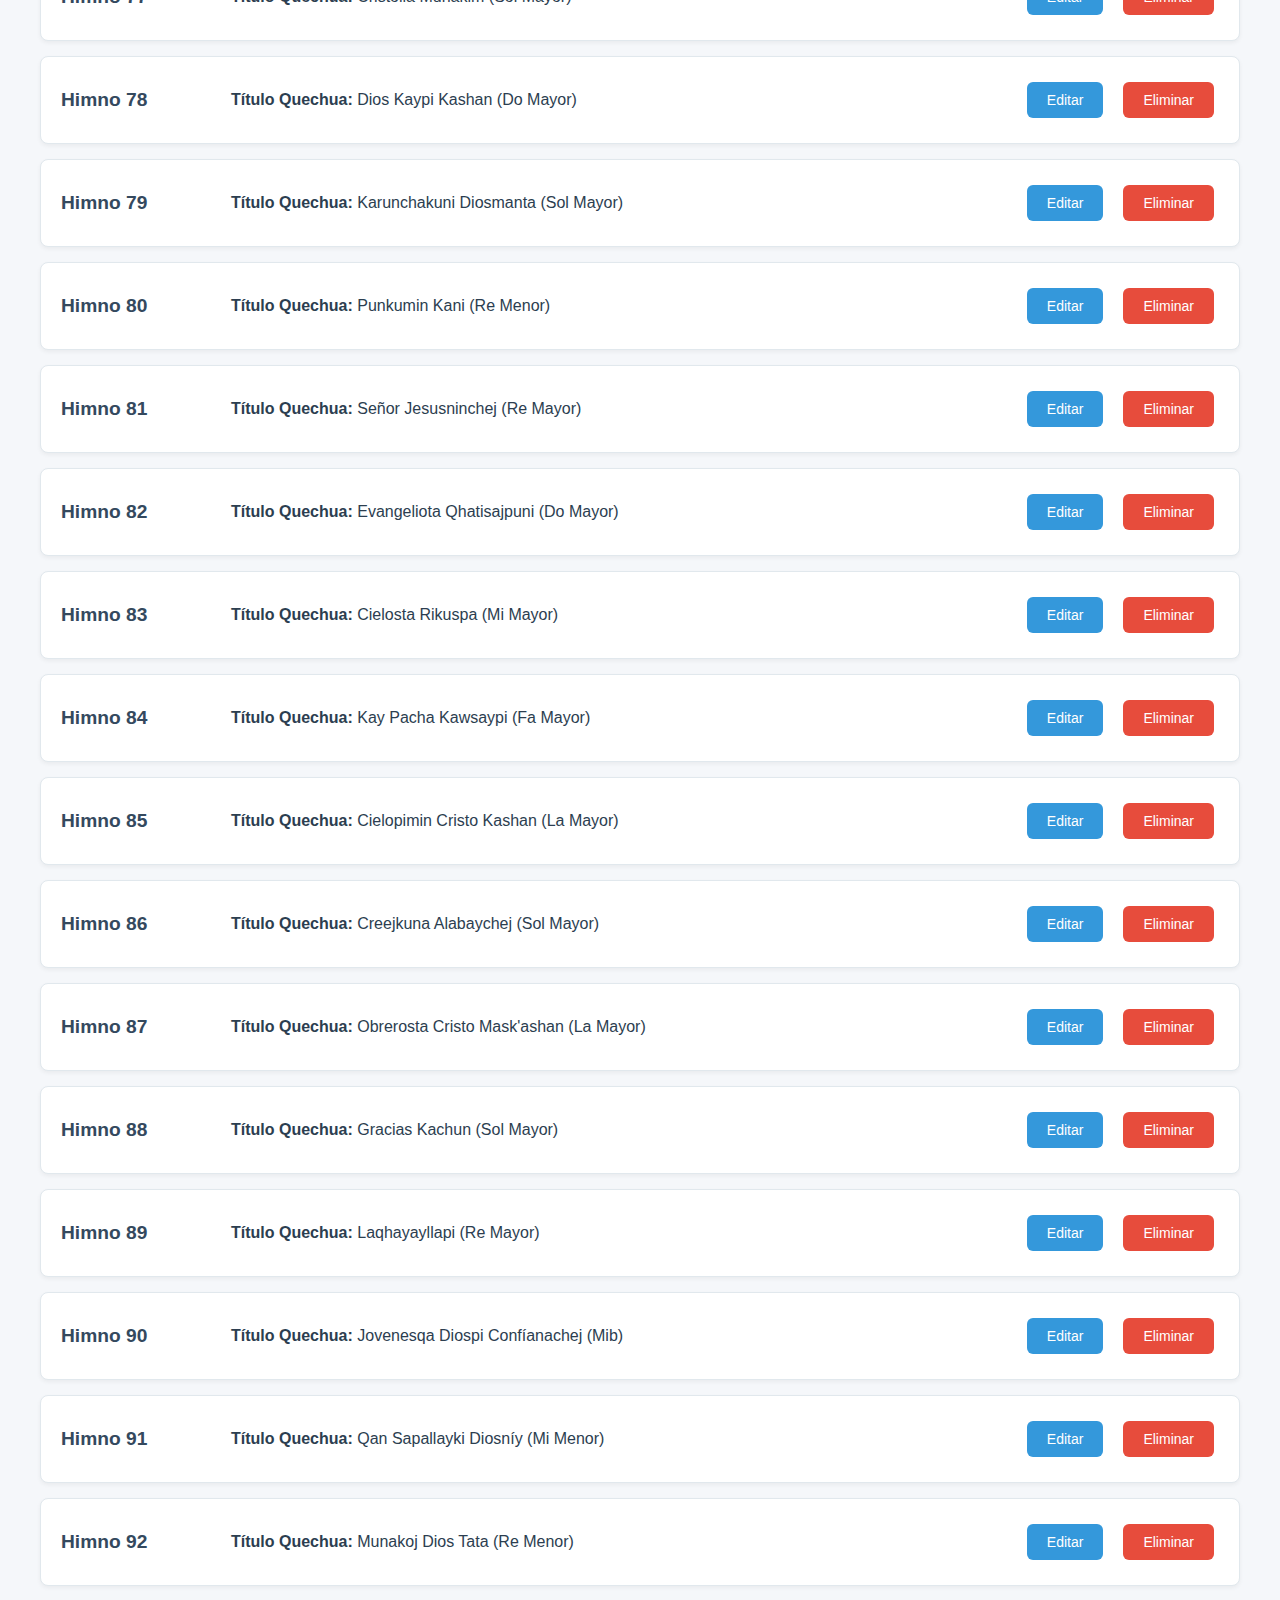
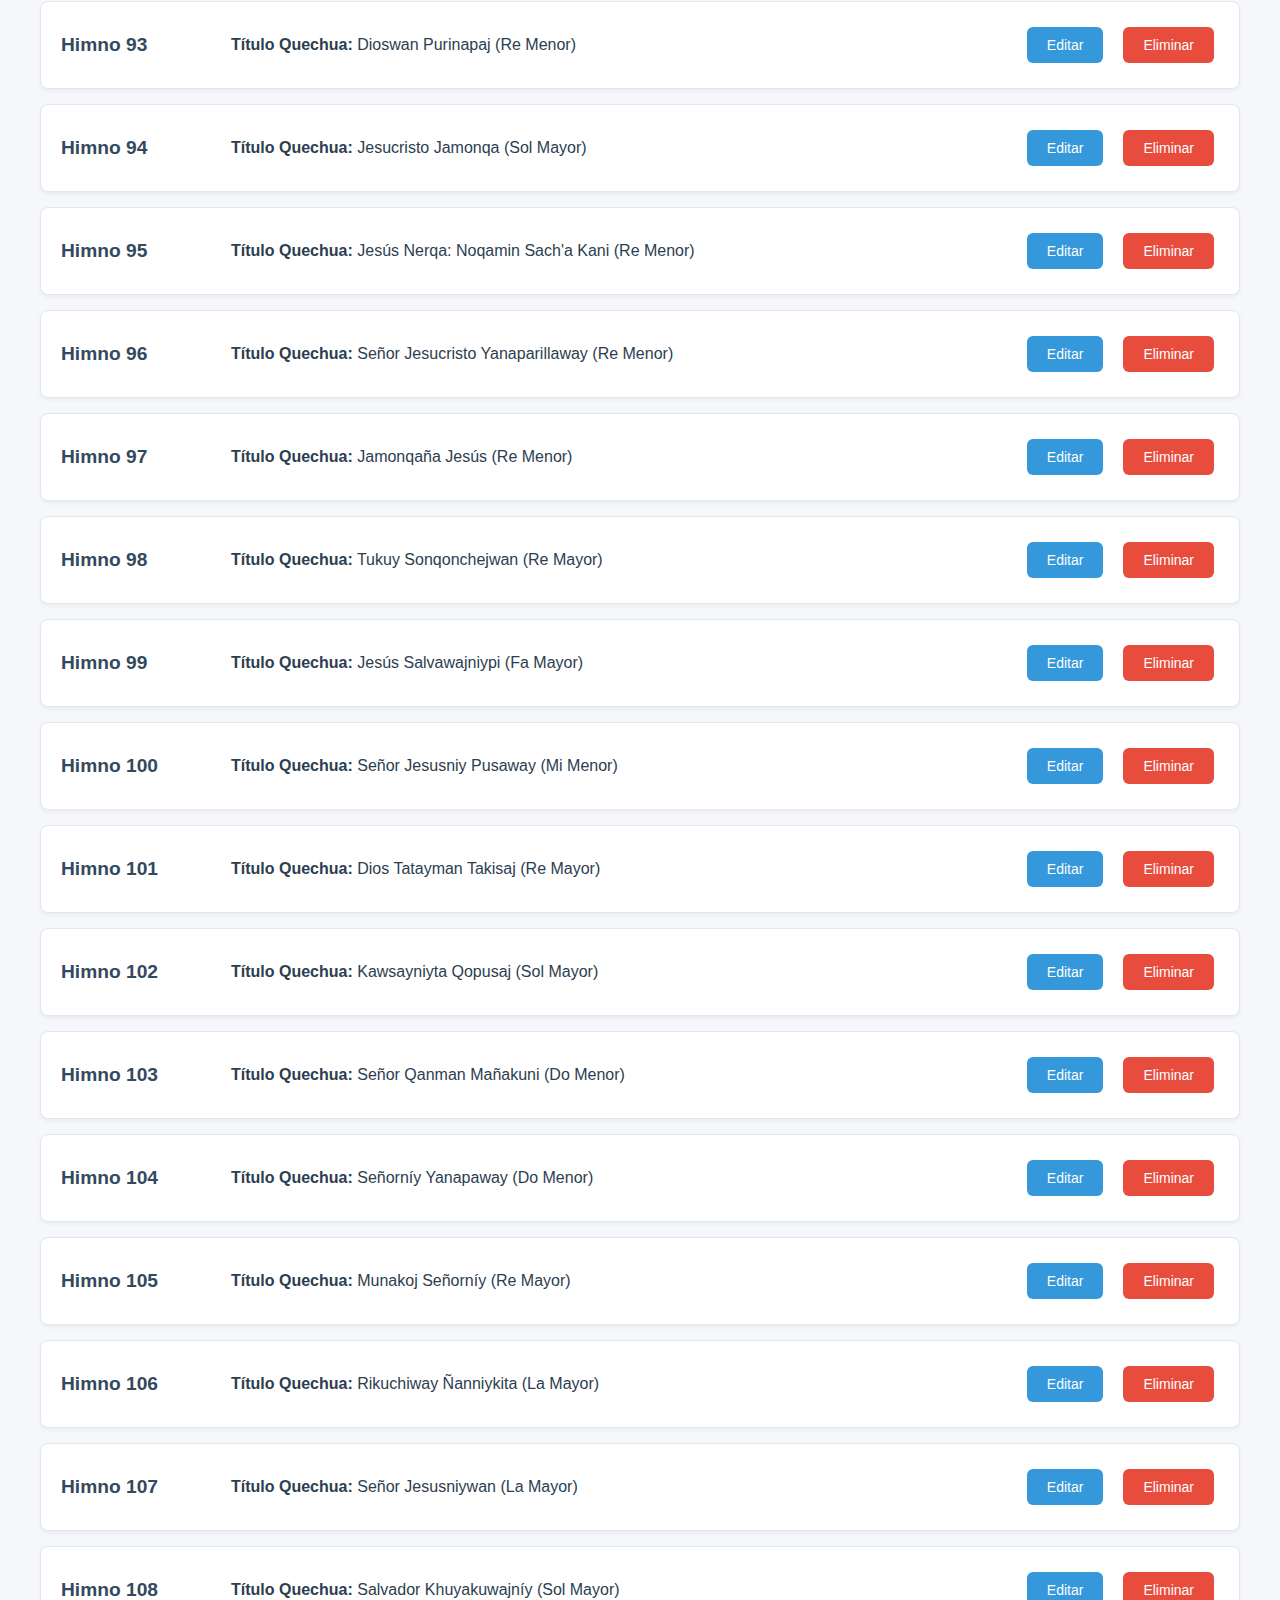
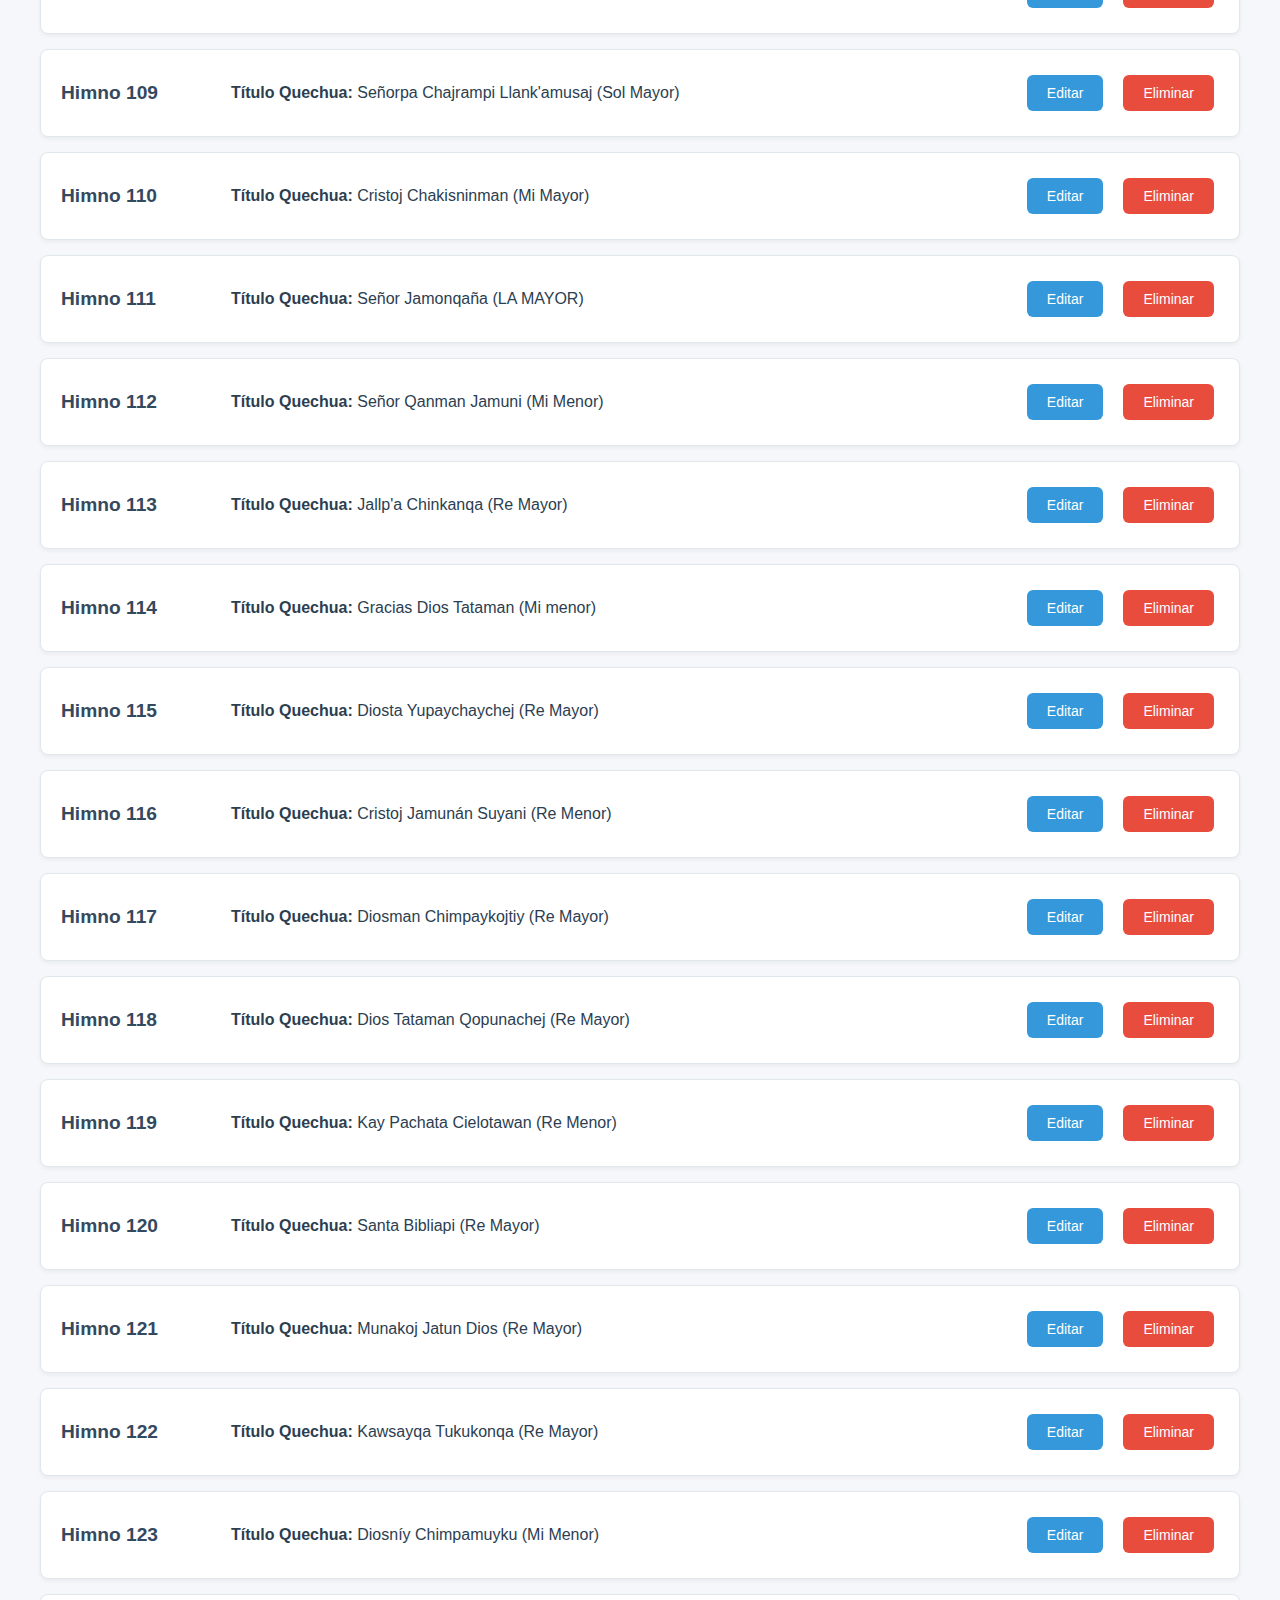
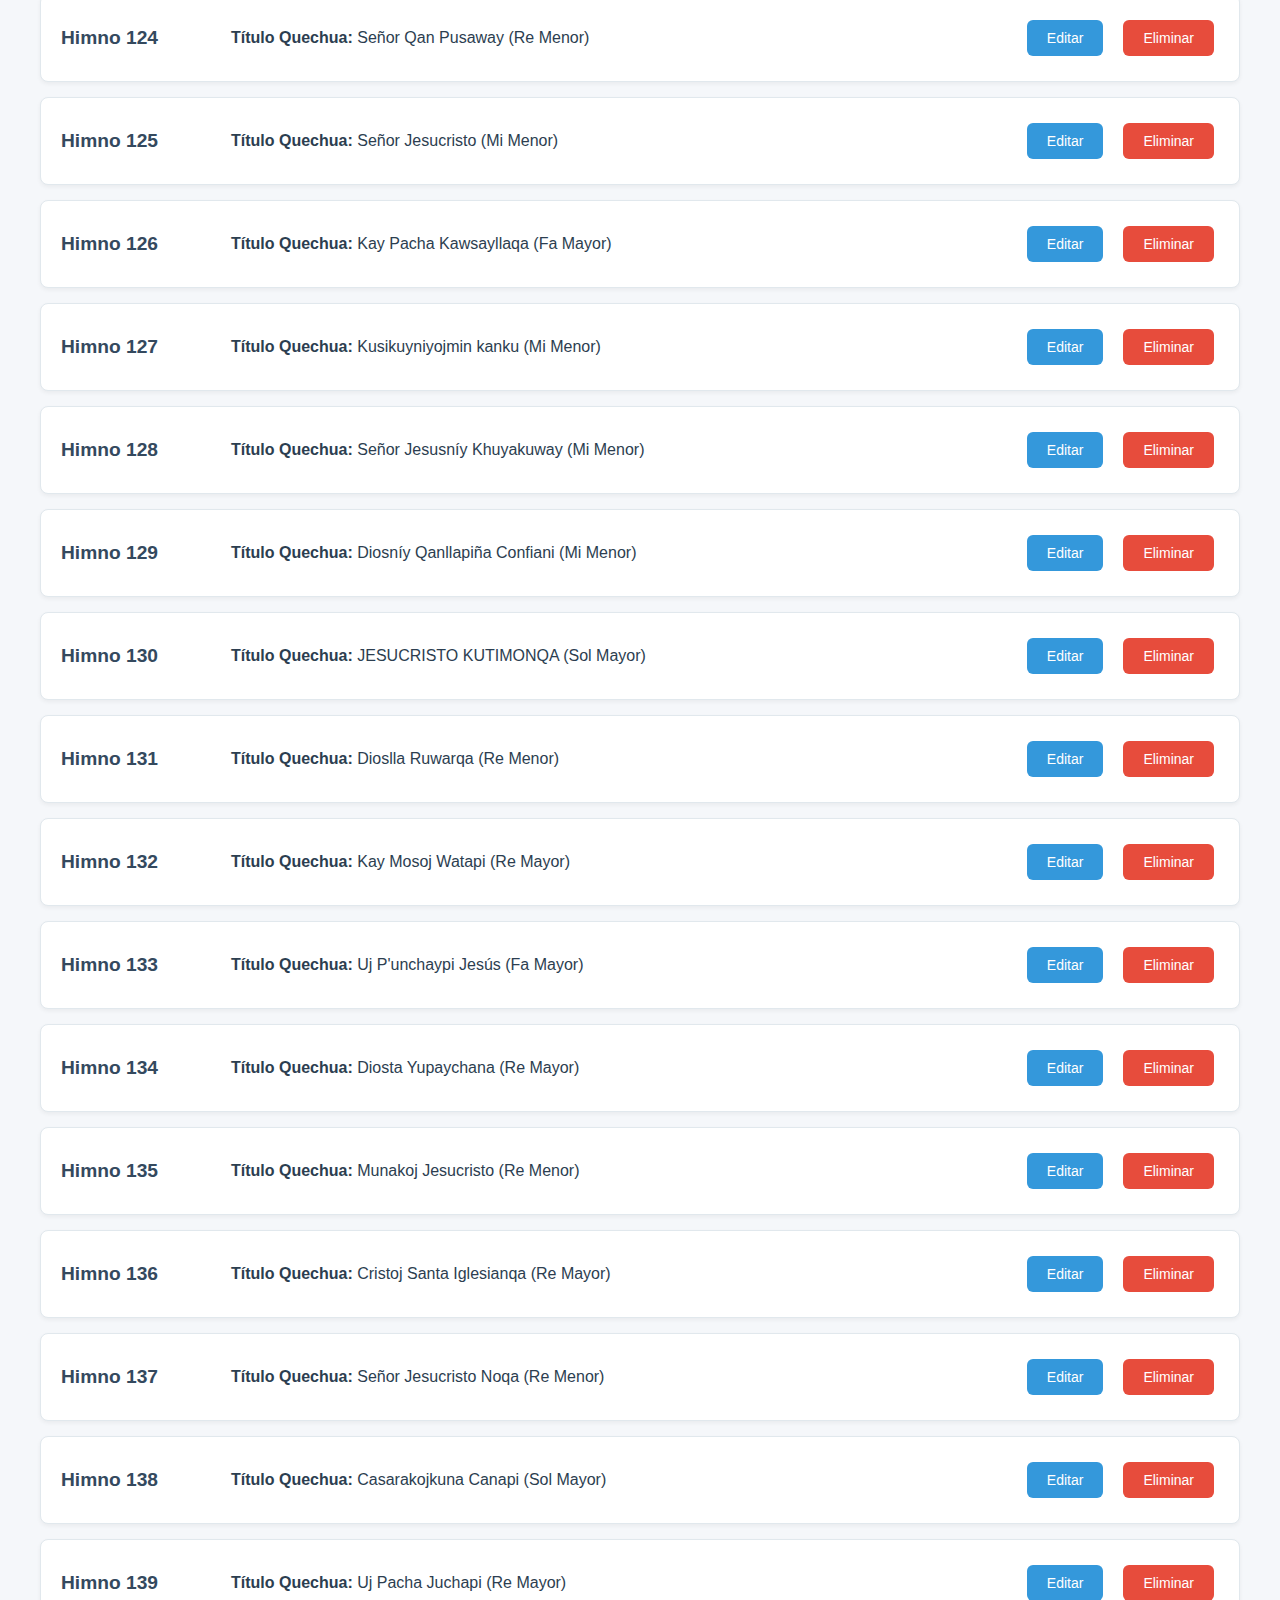
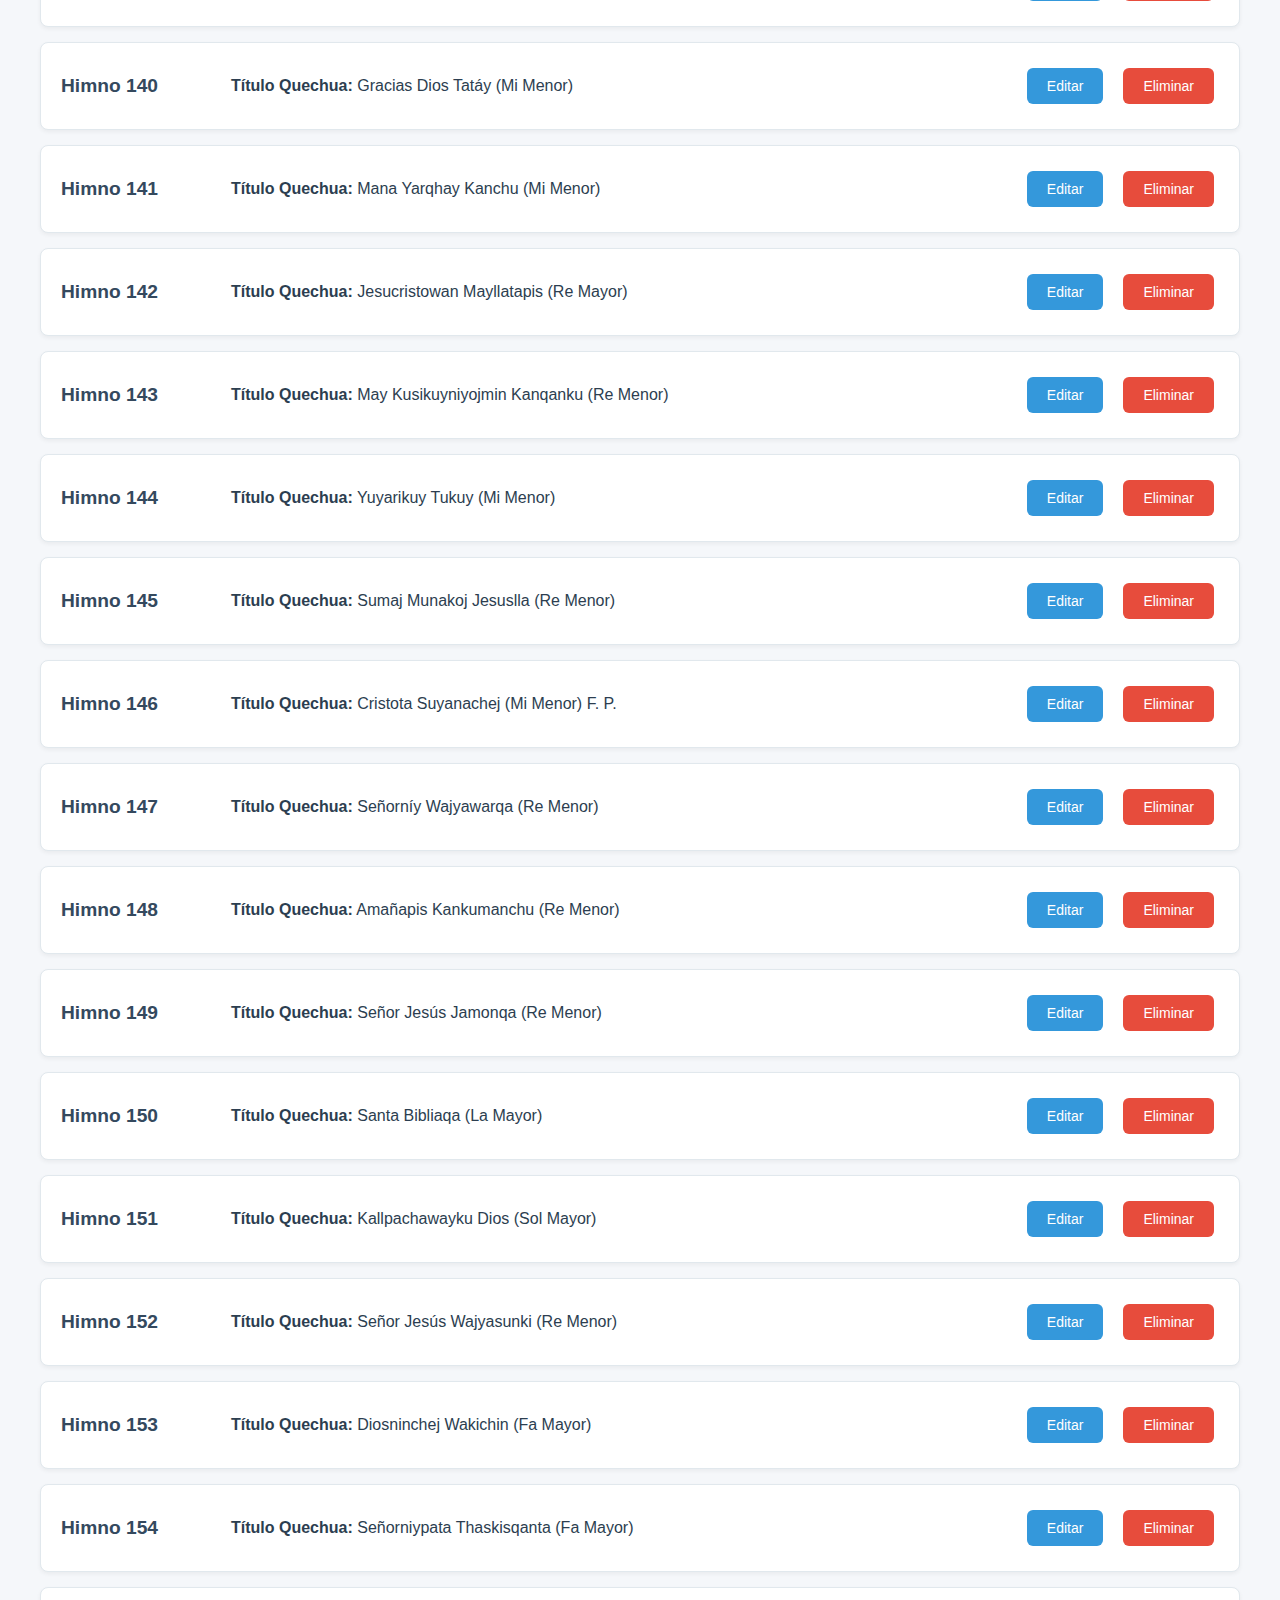
<file: admin/admin.html>
<!DOCTYPE html>
<html lang="es">
<head>
    <meta charset="UTF-8">
    <meta name="viewport" content="width=device-width, initial-scale=1.0">
    <title>Administración del Himnario</title>
    <link rel="stylesheet" href="css/admin.css">
</head>
<body>
    <h1>Administración del Himnario</h1>
    
    <div class="acciones">
        <button onclick="document.getElementById('formulario-nuevo').style.display='block'">Agregar Nuevo Himno</button>
    </div>

    <!-- Lista de himnos -->
    <div id="lista-himnos"></div>

    <!-- Formulario para nuevo himno -->
    <div id="formulario-nuevo" class="editor">
        <h2>Agregar Nuevo Himno</h2>
        <form onsubmit="event.preventDefault(); agregarHimno();">
            <div class="form-group">
                <label for="nuevo-numero">Número:</label>
                <input type="text" id="nuevo-numero" required>
            </div>
            <div class="form-group">
                <label for="nuevo-titulo-quechua">Título en Quechua:</label>
                <input type="text" id="nuevo-titulo-quechua" required>
            </div>
            <div class="form-group">
                <label for="nuevo-titulo-castellano">Título en Castellano (opcional):</label>
                <input type="text" id="nuevo-titulo-castellano">
            </div>
            <div class="form-group">
                <label for="nueva-letra-quechua">Letra en Quechua:</label>
                <textarea id="nueva-letra-quechua" placeholder="Cada línea es un verso" required></textarea>
            </div>
            <div class="form-group">
                <label for="nueva-letra-castellano">Letra en Castellano:</label>
                <textarea id="nueva-letra-castellano" placeholder="Cada línea es un verso" required></textarea>
            </div>
            <button type="submit">Guardar</button>
            <button type="button" onclick="document.getElementById('formulario-nuevo').style.display='none'">Cancelar</button>
        </form>
    </div>

    <!-- Editor de himno -->
    <div id="editor" class="editor">
        <h2>Editar Himno</h2>
        <form onsubmit="event.preventDefault(); guardarEdicion();">
            <div class="form-group">
                <label for="editar-numero">Número:</label>
                <input type="text" id="editar-numero" required>
            </div>
            <div class="form-group">
                <label for="editar-titulo-quechua">Título en Quechua:</label>
                <input type="text" id="editar-titulo-quechua" required>
            </div>
            <div class="form-group">
                <label for="editar-titulo-castellano">Título en Castellano (opcional):</label>
                <input type="text" id="editar-titulo-castellano">
            </div>
            <div class="form-group">
                <label for="editar-letra-quechua">Letra en Quechua:</label>
                <textarea id="editar-letra-quechua" required></textarea>
            </div>
            <div class="form-group">
                <label for="editar-letra-castellano">Letra en Castellano:</label>
                <textarea id="editar-letra-castellano" required></textarea>
            </div>
            <button type="submit">Guardar</button>
            <button type="button" onclick="document.getElementById('editor').style.display='none'">Cancelar</button>
        </form>
    </div>

    <script src="js/admin.js"></script>
</body>
</html>
</file>
<file: styles.css>
:root {
    /* Colores base */
    --primary: #00A651;
    --primary-light: #00C25E;
    --primary-dark: #008C45;
    
    /* Gradientes */
    --gradient-primary: linear-gradient(135deg, var(--primary), var(--primary-light));
    --gradient-hover: linear-gradient(135deg, var(--primary-light), var(--primary));
    
    /* Colores de fondo */
    --bg-main: #2C3E50;
    --bg-card: #1a2634;
    --bg-modal: rgba(0, 0, 0, 0.8);
    
    /* Colores de texto */
    --text-primary: #ffffff;
    --text-secondary: #b4c6d8;
    --text-light: #ffffff;
    
    /* Sombras */
    --shadow-sm: 0 2px 4px rgba(0, 0, 0, 0.2);
    --shadow-md: 0 4px 6px rgba(0, 0, 0, 0.3);
    --shadow-lg: 0 10px 15px rgba(0, 0, 0, 0.3);
    
    /* Bordes */
    --radius-sm: 8px;
    --radius-md: 12px;
    --radius-lg: 20px;
    
    /* Espaciado */
    --space-xs: 0.5rem;
    --space-sm: 1rem;
    --space-md: 1.5rem;
    --space-lg: 2rem;
}

/* Reset y Estilos Base */
* {
    margin: 0;
    padding: 0;
    box-sizing: border-box;
}

body {
    font-family: 'Inter', sans-serif;
    background: var(--bg-main);
    color: var(--text-primary);
    line-height: 1.5;
}

/* Layout Principal */
.app-container {
    min-height: 100vh;
    display: flex;
    flex-direction: column;
}

/* Header */
.app-header {
    background: var(--gradient-primary);
    padding: var(--space-sm);
    position: sticky;
    top: 0;
    z-index: 100;
    box-shadow: var(--shadow-md);
}

.header-inner {
    max-width: 1200px;
    margin: 0 auto;
    display: flex;
    align-items: center;
    justify-content: space-between;
    gap: var(--space-md);
}

.logo-section {
    display: flex;
    align-items: center;
    gap: var(--space-sm);
}

.logo-img {
    width: 40px;
    height: 40px;
    border-radius: 50%;
    object-fit: cover;
    box-shadow: var(--shadow-sm);
}

.logo-text {
    color: var(--text-light);
}

.logo-text h1 {
    font-size: 1.25rem;
    font-weight: 600;
    margin: 0;
    text-shadow: 1px 1px 2px rgba(0,0,0,0.1);
}

.logo-text span {
    font-size: 0.875rem;
    opacity: 0.9;
    display: block;
}

/* Buscador */
.search-box {
    position: relative;
    width: 100%;
    max-width: 400px;
}

.search-box input {
    width: 100%;
    padding: 0.75rem 1rem;
    padding-left: 2.5rem;
    border: none;
    border-radius: var(--radius-md);
    background: rgba(255, 255, 255, 0.95);
    font-size: 0.95rem;
    transition: all 0.3s ease;
    box-shadow: var(--shadow-sm);
}

.search-box input:focus {
    background: white;
    box-shadow: var(--shadow-md);
}

.search-icon {
    position: absolute;
    left: 0.75rem;
    top: 50%;
    transform: translateY(-50%);
    color: var(--primary);
    pointer-events: none;
}

/* Lista de Himnos */
.main-section {
    flex: 1;
    padding: var(--space-md);
    max-width: 1200px;
    margin: 0 auto;
    width: 100%;
}

/* Contenedor principal de la lista */
.songs-container {
    background: var(--bg-card);
    border-radius: var(--radius-lg);
    padding: 1.5rem;
    box-shadow: var(--shadow-md);
    max-width: 800px;
    margin: 0 auto;
}

/* Lista de canciones */
.songs-grid {
    display: flex;
    flex-direction: column;
    gap: 0.5rem;
}

/* Tarjeta de canción */
.song-card {
    display: flex;
    align-items: center;
    padding: 0.75rem 1rem;
    border-left: 3px solid transparent;
    transition: all 0.2s ease;
    cursor: pointer;
    background: transparent;
    border-bottom: 1px solid rgba(255, 255, 255, 0.1);
}

/* Número de canción */
.song-number {
    font-size: 1rem;
    font-weight: 500;
    color: var(--primary);
    min-width: 2.5rem;
    text-align: right;
    padding-right: 1rem;
    opacity: 0.8;
}

/* Información de la canción */
.song-info {
    flex: 1;
    display: flex;
    align-items: center;
    justify-content: space-between;
    gap: 1rem;
    padding-left: 0.5rem;
}

.song-title {
    font-size: 0.95rem;
    color: var(--text-primary);
    font-weight: 500;
}

/* Etiquetas de idioma */
.song-languages {
    display: flex;
    gap: 0.5rem;
    font-size: 0.75rem;
    color: var(--text-secondary);
}

.language-tag {
    opacity: 0.7;
    font-size: 0.7rem;
}

/* Efectos hover */
.song-card:hover {
    background: rgba(0, 166, 81, 0.15);
    border-left-color: var(--primary);
    padding-left: 1.5rem;
}

.song-card:hover .song-number {
    opacity: 1;
    color: var(--primary-dark);
}

/* Responsive Design */
@media (max-width: 1024px) {
    .main-section {
        padding: var(--space-sm);
    }

    .songs-container {
        max-width: 95%;
        padding: 1.2rem;
    }

    .song-card {
        padding: 0.8rem;
    }
}

@media (max-width: 768px) {
    .app-header {
        padding: 0.75rem;
    }

    .header-inner {
        flex-direction: column;
        gap: 0.8rem;
        padding: 0 0.5rem;
    }

    .logo-section {
        width: 100%;
        justify-content: center;
        margin-bottom: 0.3rem;
    }

    .logo-img {
        width: 42px;
        height: 42px;
    }

    .logo-text h1 {
        font-size: 1.2rem;
        text-align: center;
    }

    .logo-text span {
        text-align: center;
    }

    .search-box {
        width: 100%;
        max-width: none;
    }

    .search-box input {
        padding: 0.8rem 2.8rem;
        font-size: 1rem;
        border-radius: var(--radius-lg);
        background: rgba(255, 255, 255, 0.98);
    }

    .songs-container {
        margin: 0.5rem;
        border-radius: var(--radius-md);
    }

    .song-card {
        padding: 0.7rem;
    }

    .song-number {
        min-width: 2rem;
        font-size: 0.9rem;
    }

    .song-title {
        font-size: 0.9rem;
    }

    .language-tag {
        font-size: 0.65rem;
    }
}

@media (max-width: 480px) {
    .app-header {
        padding: 0.6rem;
    }

    .header-inner {
        gap: 0.6rem;
    }

    .logo-section {
        gap: 0.5rem;
    }

    .logo-img {
        width: 38px;
        height: 38px;
    }

    .logo-text h1 {
        font-size: 1.1rem;
    }

    .logo-text span {
        font-size: 0.75rem;
    }

    .search-box input {
        padding: 0.7rem 2.5rem;
        font-size: 0.95rem;
        border-radius: var(--radius-md);
    }

    .songs-container {
        margin: 0.3rem;
        padding: 0.8rem;
    }

    .song-card {
        padding: 0.6rem;
        gap: 0.5rem;
    }

    .song-number {
        min-width: 1.8rem;
        font-size: 0.85rem;
        padding-right: 0.5rem;
    }

    .song-title {
        font-size: 0.85rem;
    }

    .song-info {
        gap: 0.5rem;
    }

    .language-tag {
        font-size: 0.6rem;
    }
}

/* Dispositivos muy pequeños */
@media (max-width: 360px) {
    .app-header {
        padding: 0.5rem;
    }

    .logo-img {
        width: 35px;
        height: 35px;
    }

    .logo-text h1 {
        font-size: 1rem;
    }

    .logo-text span {
        font-size: 0.7rem;
    }

    .search-box input {
        padding: 0.6rem 2.2rem;
        font-size: 0.9rem;
    }

    .songs-container {
        margin: 0.2rem;
        padding: 0.6rem;
    }

    .song-card {
        padding: 0.5rem;
    }

    .song-number {
        min-width: 1.5rem;
        font-size: 0.8rem;
    }

    .song-title {
        font-size: 0.8rem;
    }

    .language-tag {
        font-size: 0.55rem;
    }
}

/* Orientación Landscape */
@media (max-height: 480px) and (orientation: landscape) {
    .app-header {
        padding: 0.4rem;
    }

    .header-inner {
        flex-direction: row;
        gap: 1rem;
        padding: 0 0.5rem;
    }

    .logo-section {
        width: auto;
        margin-bottom: 0;
    }

    .logo-img {
        width: 35px;
        height: 35px;
    }

    .search-box {
        max-width: 300px;
    }

    .songs-container {
        max-height: calc(100vh - 120px);
        overflow-y: auto;
    }

    .song-card {
        padding: 0.5rem;
    }
}

/* Modo oscuro */
@media (prefers-color-scheme: dark) {
    .song-card {
        border-bottom-color: rgba(255, 255, 255, 0.1);
    }

    .song-card:hover {
        background: rgba(255, 255, 255, 0.05);
    }

    .song-title {
        color: rgba(255, 255, 255, 0.9);
    }

    .language-tag {
        color: rgba(255, 255, 255, 0.6);
    }
}

/* Animaciones */
@keyframes fadeIn {
    from { opacity: 0; }
    to { opacity: 1; }
}

@keyframes slideUp {
    from { 
        opacity: 0;
        transform: translateY(10px);
    }
    to { 
        opacity: 1;
        transform: translateY(0);
    }
} 

/* Footer */
.app-footer {
    background: var(--bg-card);
    padding: var(--space-md);
    margin-top: auto;
    box-shadow: 0 -2px 10px rgba(0, 0, 0, 0.1);
}

.footer-content {
    max-width: 1200px;
    margin: 0 auto;
    display: flex;
    justify-content: space-between;
    align-items: center;
    gap: var(--space-md);
    flex-wrap: wrap;
}

.copyright {
    color: var(--text-secondary);
    font-size: 0.9rem;
}

.donate-section {
    display: flex;
    align-items: center;
}

.donate-button {
    display: flex;
    align-items: center;
    gap: 0.5rem;
    padding: 0.6rem 1.2rem;
    border: none;
    border-radius: var(--radius-md);
    background: var(--gradient-primary);
    color: white;
    font-size: 0.9rem;
    cursor: pointer;
    transition: all 0.3s ease;
    box-shadow: var(--shadow-sm);
}

.donate-button:hover {
    background: var(--gradient-hover);
    transform: translateY(-1px);
    box-shadow: var(--shadow-md);
}

.donate-icon {
    font-size: 1.1rem;
}

/* Responsive para el footer */
@media (max-width: 768px) {
    .app-footer {
        padding: var(--space-sm);
    }

    .footer-content {
        flex-direction: column;
        text-align: center;
        gap: var(--space-sm);
    }

    .copyright {
        font-size: 0.85rem;
    }

    .donate-button {
        padding: 0.5rem 1rem;
        font-size: 0.85rem;
    }
}

@media (max-width: 480px) {
    .app-footer {
        padding: var(--space-xs);
    }

    .footer-content {
        gap: 0.8rem;
    }

    .copyright {
        font-size: 0.8rem;
    }

    .donate-button {
        padding: 0.4rem 0.8rem;
        font-size: 0.8rem;
    }

    .donate-icon {
        font-size: 1rem;
    }
}
</file>
<file: lyrics.css>
/* Modal */
.modal {
    display: none;
    position: fixed;
    top: 0;
    left: 0;
    width: 100%;
    height: 100vh;
    background: rgba(0, 0, 0, 0.85);
    z-index: 1000;
    opacity: 0;
    visibility: hidden;
    transition: opacity 0.3s ease, visibility 0.3s ease;
}

.modal.active {
    display: flex;
    justify-content: center;
    align-items: center;
    opacity: 1;
    visibility: visible;
}

.modal-content {
    position: relative;
    background: #1e2329;
    width: 90%;
    max-width: 800px;
    height: auto;
    max-height: 90vh;
    margin: auto;
    display: flex;
    flex-direction: column;
    overflow-y: auto;
    color: var(--text-primary);
    box-shadow: 0 5px 15px rgba(0, 0, 0, 0.3);
    transform: translateY(-20px);
    transition: transform 0.3s ease;
}

.modal.active .modal-content {
    transform: translateY(0);
}

/* Header del modal */
.modal-header {
    background: #00a651;
    color: white;
    padding: 1rem;
    font-size: 1.2rem;
    font-weight: bold;
    text-align: center;
    position: sticky;
    top: 0;
    z-index: 2;
    display: flex;
    flex-direction: column;
    align-items: center;
    gap: 0.3rem;
}

.numero-titulo {
    font-size: 1.2rem;
    color: rgba(255, 255, 255, 0.9);
    display: inline;
}

.titulos-container {
    display: flex;
    flex-direction: column;
    gap: 0.2rem;
    width: 100%;
}

.titulo-castellano {
    font-size: 1.1rem;
    color: rgba(255, 255, 255, 0.95);
}

.titulo-quechua {
    font-size: 1rem;
    color: rgba(255, 255, 255, 0.85);
}

/* Pestañas de idioma */
.language-tabs {
    display: flex;
    background: #1e2329;
    padding: 0.8rem;
    gap: 0.5rem;
    justify-content: center;
    border-bottom: 1px solid rgba(255, 255, 255, 0.1);
    position: sticky;
    top: 0;
    z-index: 1;
}

.tab {
    display: flex;
    align-items: center;
    gap: 0.5rem;
    padding: 0.5rem 1.5rem;
    cursor: pointer;
    color: rgba(255, 255, 255, 0.7);
    border-radius: 4px;
    transition: all 0.3s ease;
}

.tab.active {
    color: #00a651;
    background: rgba(255, 255, 255, 0.1);
}

.tab-icon {
    font-size: 1.1rem;
}

/* Contenedor de letra */
.lyrics-container {
    padding: 1rem;
    padding-bottom: 2rem;
    flex: 1;
    overflow-y: auto;
}

.lyrics-line {
    padding: 0.7rem 1rem 0.7rem 2rem;
    position: relative;
    line-height: 1.5;
    color: rgba(255, 255, 255, 0.9);
    transition: background 0.3s ease;
}

.lyrics-line::before {
    content: "♪";
    position: absolute;
    left: 0.5rem;
    color: #00a651;
    opacity: 0.7;
}

.lyrics-line:hover {
    background: rgba(255, 255, 255, 0.05);
}

/* Responsive */
@media (max-width: 768px) {
    .modal {
        padding: 0;
    }

    .modal-content {
        width: 100%;
        max-width: 100%;
        height: 100vh;
        max-height: 100vh;
        margin: 0;
        transform: translateY(0);
    }

    .language-tabs {
        position: fixed;
        bottom: 0;
        left: 0;
        right: 0;
        top: auto;
        background: #1e2329;
        box-shadow: 0 -2px 10px rgba(0, 0, 0, 0.2);
        padding: 1rem;
        border-top: 1px solid rgba(255, 255, 255, 0.1);
    }

    .lyrics-container {
        padding-bottom: calc(4rem + 60px);
    }
}

.song-card {
    display: flex;
    align-items: flex-start;
    padding: 10px;
    background: var(--bg-card);
    border-radius: 8px;
    margin-bottom: 6px;
    transition: transform 0.2s ease;
}

.song-number {
    flex: 0 0 35px;
    font-weight: 600;
    color: var(--primary);
    font-size: 0.9rem;
    padding-top: 2px;
}

.song-titles {
    flex: 1;
    padding: 0 8px;
    display: flex;
    flex-direction: column;
    gap: 2px;
}

.song-title {
    font-size: 0.85rem;
    line-height: 1.4;
    margin: 0;
    color: rgba(255, 255, 255, 0.95);
    font-weight: 500;
}

.song-title.castellano {
    font-size: 0.85rem;
    color: rgba(255, 255, 255, 0.75);
    font-weight: normal;
}

.song-buttons {
    display: flex;
    gap: 4px;
    margin-left: 8px;
    align-self: center;
}

.btn-quechua, .btn-castellano {
    padding: 4px 8px;
    border: 1px solid rgba(255, 255, 255, 0.2);
    background: transparent;
    color: var(--text-primary);
    border-radius: 4px;
    cursor: pointer;
    font-size: 0.8rem;
    transition: all 0.3s ease;
}

.btn-quechua:hover, .btn-castellano:hover {
    background: rgba(255, 255, 255, 0.1);
    border-color: rgba(255, 255, 255, 0.3);
}

/* Responsive */
@media (max-width: 768px) {
    .song-card {
        padding: 8px 6px;
        gap: 4px;
        align-items: center;
    }

    .song-number {
        flex: 0 0 22px;
        font-size: 0.8rem;
        padding-top: 0;
    }

    .song-titles {
        flex: 1;
        padding: 0 4px;
        min-width: 0;
        gap: 1px;
    }

    .song-title {
        font-size: 0.8rem;
        line-height: 1.3;
        white-space: normal;
        overflow: hidden;
        text-overflow: ellipsis;
        display: -webkit-box;
        -webkit-line-clamp: 2;
        -webkit-box-orient: vertical;
        letter-spacing: -0.1px;
    }

    .song-title.castellano {
        font-size: 0.75rem;
        -webkit-line-clamp: 1;
    }

    .song-buttons {
        display: flex;
        gap: 2px;
        margin-left: 2px;
        flex-shrink: 0;
    }

    .btn-quechua, .btn-castellano {
        padding: 2px 4px;
        font-size: 0.65rem;
        min-width: 42px;
        letter-spacing: -0.3px;
        border-radius: 3px;
    }
}

/* Modal de letras */
.lyrics-modal {
    display: none;
    position: fixed;
    top: 0;
    left: 0;
    width: 100%;
    height: 100vh;
    background: rgba(0, 0, 0, 0.85);
    z-index: 1000;
    opacity: 0;
    visibility: hidden;
    transition: opacity 0.3s ease, visibility 0.3s ease;
}

.lyrics-modal.active {
    display: flex;
    justify-content: center;
    align-items: center;
    opacity: 1;
    visibility: visible;
}

.lyrics-modal .modal-content {
    background: #1e2329;
    width: 90%;
    max-width: 800px;
    height: auto;
    max-height: 90vh;
    margin: auto;
    display: flex;
    flex-direction: column;
    overflow-y: auto;
    color: var(--text-primary);
    box-shadow: 0 5px 15px rgba(0, 0, 0, 0.3);
    transform: translateY(-20px);
    transition: transform 0.3s ease;
}

.lyrics-modal.active .modal-content {
    transform: translateY(0);
}

/* Responsive */
@media (max-width: 768px) {
    .lyrics-modal .modal-content {
        width: 100%;
        max-width: 100%;
        height: 100vh;
        max-height: 100vh;
        margin: 0;
        transform: translateY(0);
    }
}

/* Animación del corazón */
@keyframes heartbeat {
    0% {
        transform: scale(1);
    }
    25% {
        transform: scale(1.1);
    }
    40% {
        transform: scale(1);
    }
    60% {
        transform: scale(1.1);
    }
    100% {
        transform: scale(1);
    }
}

.donate-button {
    display: flex;
    align-items: center;
    gap: 8px;
    padding: 8px 16px;
    border: none;
    border-radius: 20px;
    background: var(--primary);
    color: white;
    cursor: pointer;
    transition: all 0.3s ease;
}

.donate-button:hover {
    background: var(--primary-dark);
}

.donate-icon {
    display: inline-block;
    animation: heartbeat 1.3s ease-in-out infinite;
    transform-origin: center;
}

.donate-button:hover .donate-icon {
    animation-duration: 1s;
}
</file>
<file: admin/css/admin.css>
body {
    font-family: 'Segoe UI', Arial, sans-serif;
    max-width: 1200px;
    margin: 0 auto;
    padding: 20px;
    background-color: #f5f7fa;
    color: #2c3e50;
}

h1 {
    color: #2c3e50;
    text-align: center;
    margin-bottom: 30px;
    font-size: 2.5em;
}

.himno-item {
    border: 1px solid #e1e8ed;
    padding: 20px;
    margin: 15px 0;
    border-radius: 8px;
    background-color: white;
    display: flex;
    justify-content: space-between;
    align-items: center;
    box-shadow: 0 2px 4px rgba(0,0,0,0.05);
    transition: transform 0.2s, box-shadow 0.2s;
}

.himno-item:hover {
    transform: translateY(-2px);
    box-shadow: 0 4px 8px rgba(0,0,0,0.1);
}

.himno-item h3 {
    margin: 0;
    flex: 0 0 150px;
    color: #34495e;
    font-size: 1.2em;
}

.himno-item .titulos {
    flex: 1;
    padding: 0 20px;
}

.himno-item .titulos p {
    margin: 5px 0;
}

.himno-item .botones {
    display: flex;
    gap: 10px;
}

/* Estilos para las ventanas modales */
.editor {
    display: none;
    position: fixed;
    top: 0;
    left: 0;
    right: 0;
    bottom: 0;
    background-color: rgba(0, 0, 0, 0.5);
    z-index: 1000;
    padding: 20px;
    overflow-y: auto;
}

.editor form {
    background: white;
    padding: 30px;
    border-radius: 12px;
    max-width: 800px;
    margin: 30px auto;
    box-shadow: 0 8px 24px rgba(0,0,0,0.15);
    position: relative;
}

.editor h2 {
    color: #2c3e50;
    margin-top: 0;
    margin-bottom: 25px;
    padding-bottom: 15px;
    border-bottom: 2px solid #e1e8ed;
    font-size: 1.8em;
}

textarea {
    width: 100%;
    min-height: 200px;
    margin: 10px 0;
    padding: 12px;
    border: 1px solid #e1e8ed;
    border-radius: 8px;
    font-size: 14px;
    line-height: 1.6;
    resize: vertical;
    transition: border-color 0.3s;
}

textarea:focus {
    border-color: #3498db;
    outline: none;
    box-shadow: 0 0 0 3px rgba(52, 152, 219, 0.1);
}

button {
    padding: 10px 20px;
    margin: 5px;
    cursor: pointer;
    background-color: #3498db;
    color: white;
    border: none;
    border-radius: 6px;
    font-size: 14px;
    font-weight: 500;
    transition: all 0.3s ease;
    white-space: nowrap;
}

button:hover {
    background-color: #2980b9;
    transform: translateY(-1px);
}

button.eliminar {
    background-color: #e74c3c;
}

button.eliminar:hover {
    background-color: #c0392b;
}

.acciones {
    display: flex;
    align-items: center;
    gap: 15px;
    margin: 20px 0;
    padding: 20px;
    background-color: white;
    border-radius: 8px;
    box-shadow: 0 2px 4px rgba(0,0,0,0.05);
}

.form-group {
    margin-bottom: 20px;
}

.form-group label {
    display: block;
    margin-bottom: 8px;
    font-weight: 500;
    color: #34495e;
}

.form-group input {
    width: 100%;
    padding: 12px;
    border: 1px solid #e1e8ed;
    border-radius: 8px;
    font-size: 14px;
    transition: all 0.3s ease;
}

.form-group input:focus {
    border-color: #3498db;
    outline: none;
    box-shadow: 0 0 0 3px rgba(52, 152, 219, 0.1);
}

/* Estilos para los mensajes */
.mensaje {
    position: fixed;
    top: 20px;
    right: 20px;
    padding: 15px 25px;
    border-radius: 8px;
    color: white;
    font-weight: 500;
    z-index: 1001;
    animation: slideIn 0.3s ease-out;
    box-shadow: 0 4px 12px rgba(0,0,0,0.15);
}

.mensaje.exito {
    background-color: #2ecc71;
}

.mensaje.error {
    background-color: #e74c3c;
}

@keyframes slideIn {
    from {
        transform: translateX(100%);
        opacity: 0;
    }
    to {
        transform: translateX(0);
        opacity: 1;
    }
}

/* Estilos para los botones de formulario */
.form-buttons {
    display: flex;
    justify-content: flex-end;
    gap: 10px;
    margin-top: 25px;
    padding-top: 20px;
    border-top: 1px solid #e1e8ed;
}

/* Responsive */
@media (max-width: 768px) {
    .himno-item {
        flex-direction: column;
        align-items: flex-start;
    }

    .himno-item .botones {
        margin-top: 15px;
        width: 100%;
        justify-content: flex-end;
    }

    .editor form {
        margin: 10px;
        padding: 20px;
    }
}
</file>
